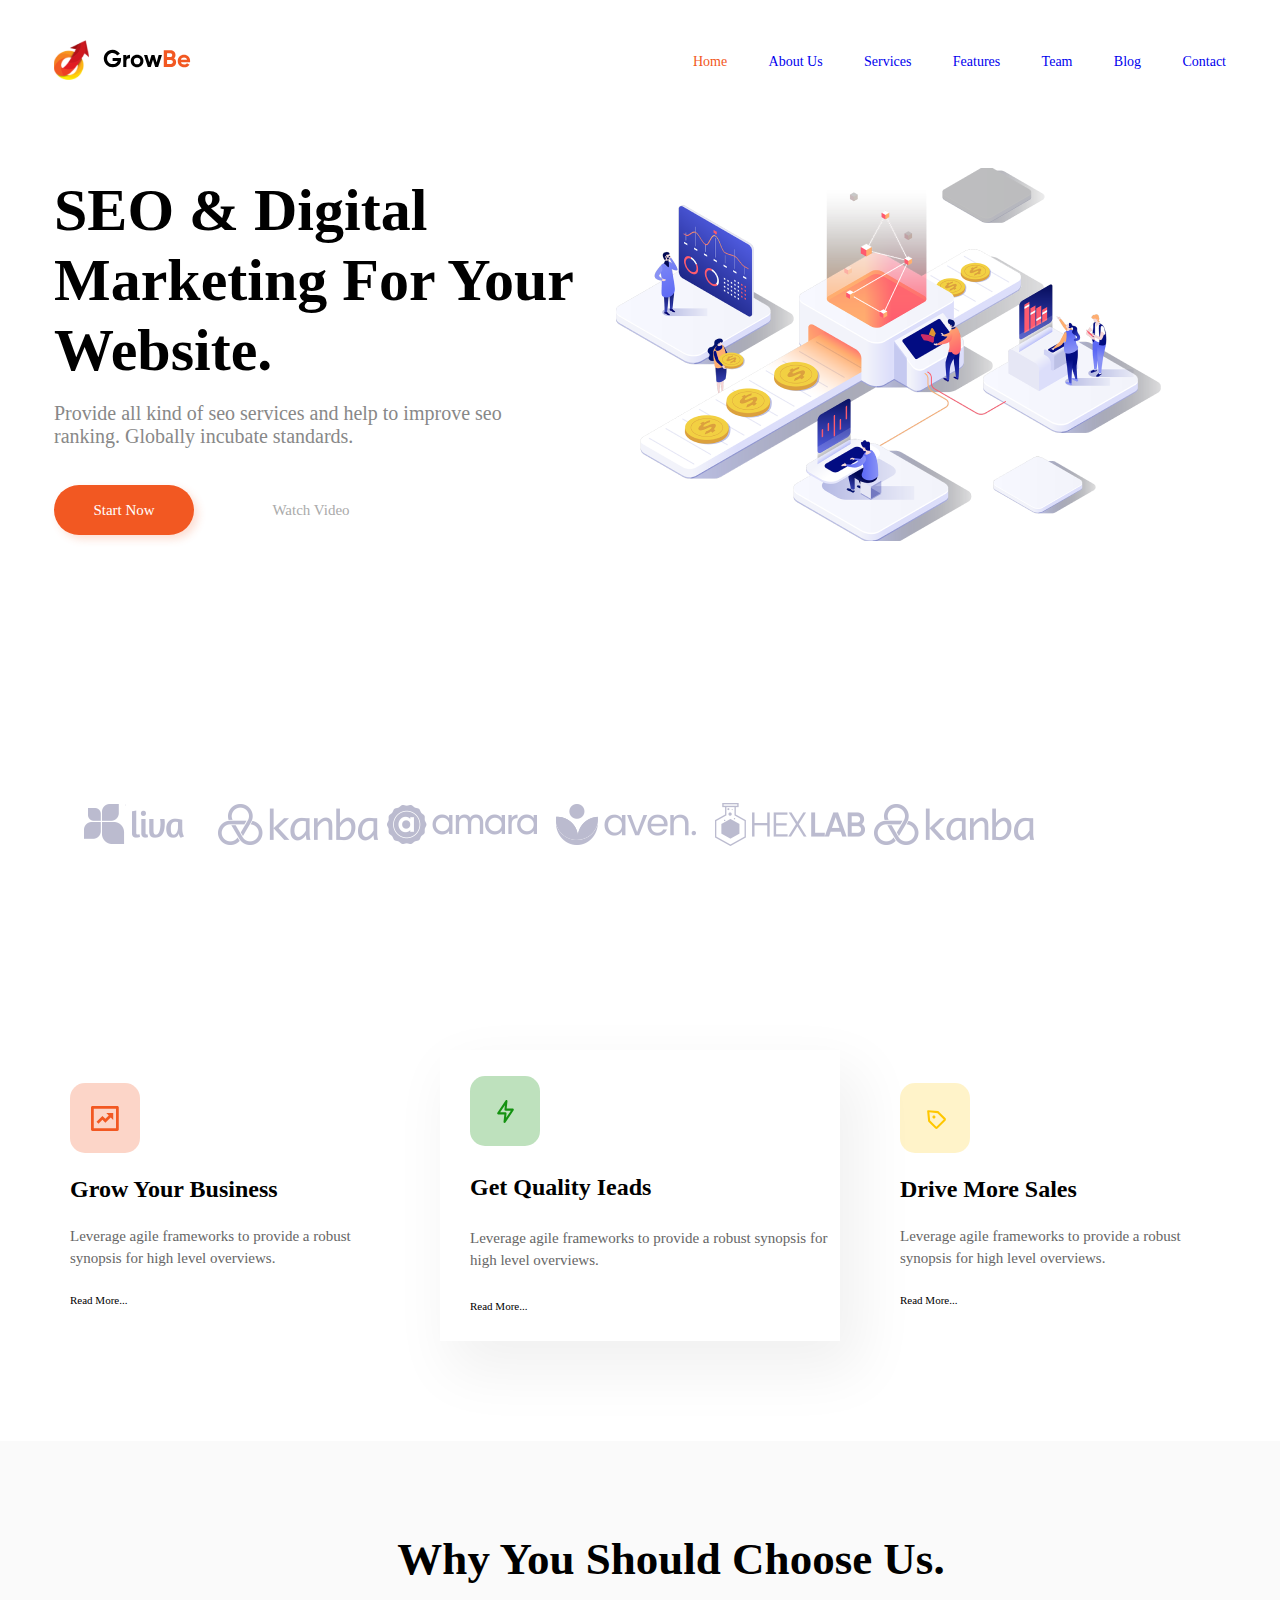
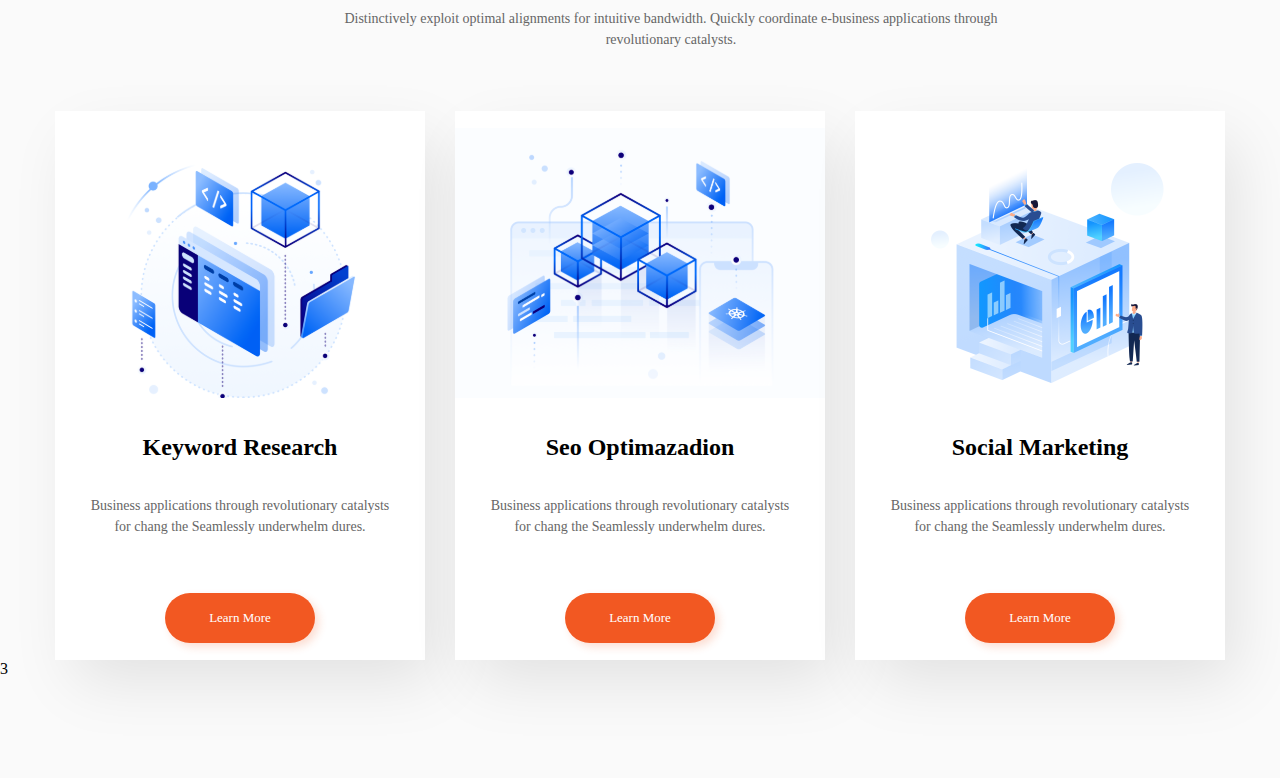
<file: figmaproj1/index.html>
<!DOCTYPE html>
<html lang="en">

<head>
    <meta charset="UTF-8">
    <meta http-equiv="X-UA-Compatible" content="IE=edge">
    <meta name="viewport" content="width=device-width, initial-scale=1.0">
    <title>FigmaProj</title>
    <link href="https://fonts.cdnfonts.com/css/gilroy-bold?styles=20876,20879" rel="stylesheet">
    <link rel="stylesheet" href="style.css">
</head>

<body>
    <div class="top">
        <div class="header center">
            <div class="logo">
                <a href="index.html"><img src="img/logo.svg" alt="logo__header"></a>
            </div>

            <div class="menu">
                <a class="header__link" href="index.html" style="color: #F25822;">Home</a>
                <a class="header__link" href="#">About Us</a>
                <a class="header__link" href="#">Services</a>
                <a class="header__link" href="#">Features</a>
                <a class="header__link" href="#">Team</a>
                <a class="header__link" href="#">Blog</a>
                <a class="header__link" href="#">Contact</a>
            </div>
        </div>
    </div>
    <div class="top__content center">
        <div class="top__info">
            <h1 class="title">SEO & Digital
                Marketing For Your
                Website.</h1>
            <p class="subtitle">Provide all kind of seo services and help to improve
                seo ranking. Globally incubate standards.</p>
            <div class="top__buttons">
                <button class="button1">Start Now</button>
                <button class="button2">Watch Video</button>
            </div>
        </div>
        <img class="top__img" src="img/pngfind 1.png" alt="top__img">
    </div>
    </div>
    <div class="top__logos center">
        <img src="img/1.png" alt="logo1">
        <img src="img/2.png" alt="logo2">
        <img src="img/3.png" alt="logo3">
        <img src="img/4.png" alt="logo4">
        <img src="img/5.png" alt="logo5">
        <img src="img/2.png" alt="logo2">
    </div>
    <div class="features">
        <div class="item">
            <img src="img/icon1.svg" alt="icon" class="item__img">
            <h3 class="heading">Grow Your Business</h3>
            <p class="item__text">Leverage agile frameworks to provide a robust synopsis for high level overviews.</p>
            <button class="buttons">Read More...</button>
        </div>
        <div class="item__big">
            <img src="img/icon2.svg" alt="icon" class="item__img">
            <h3 class="heading">Get Quality Ieads</h3>
            <p class="item__text">Leverage agile frameworks to provide a robust synopsis for high level overviews.</p>
            <button class="buttons">Read More...</button>
        </div>
        <div class="item">
            <img src="img/icon3.svg" alt="icon" class="item__img">
            <h3 class="heading">Drive More Sales</h3>
            <p class="item__text">Leverage agile frameworks to provide a robust synopsis for high level overviews.</p>
            <button class="buttons">Read More...</button>
        </div>
    </div>
    <div class="services">
        <div class="services__top">
            <h1 class="services__heading">Why You Should Choose Us.</h1>
            <p class="services__text">Distinctively exploit optimal alignments for intuitive bandwidth. Quickly
                coordinate e-business
                applications through revolutionary catalysts.</p>
        </div>
        <div class="services__content">
            <div class="services__item">
                <img src="img/illustration1.svg" alt="illustration">
                <h3 class="heading">Keyword Research</h3>
                <p class="services__item__text">Business applications through revolutionary catalysts for chang the
                    Seamlessly
                    underwhelm dures.</p>
                <button class="services__buttons">Learn More</button>
            </div>
            <div class="services__item">
                <img src="img/illustration2.svg" alt="illustration">
                <h3 class="heading">Seo Optimazadion</h3>
                <p class="services__item__text">Business applications through revolutionary catalysts for chang the
                    Seamlessly
                    underwhelm dures.</p>
                <button class="services__buttons">Learn More</button>
            </div>
            <div class="services__item">
                <img src="img/illustration3.svg" alt="illustration">
                <h3 class="heading">Social Marketing</h3>
                <p class="services__item__text">Business applications through revolutionary catalysts for chang the
                    Seamlessly
                    underwhelm dures.</p>
                <button class="services__buttons">Learn More</button>
            </div>
        </div>3

    </div>
</body>

</html>
</file>
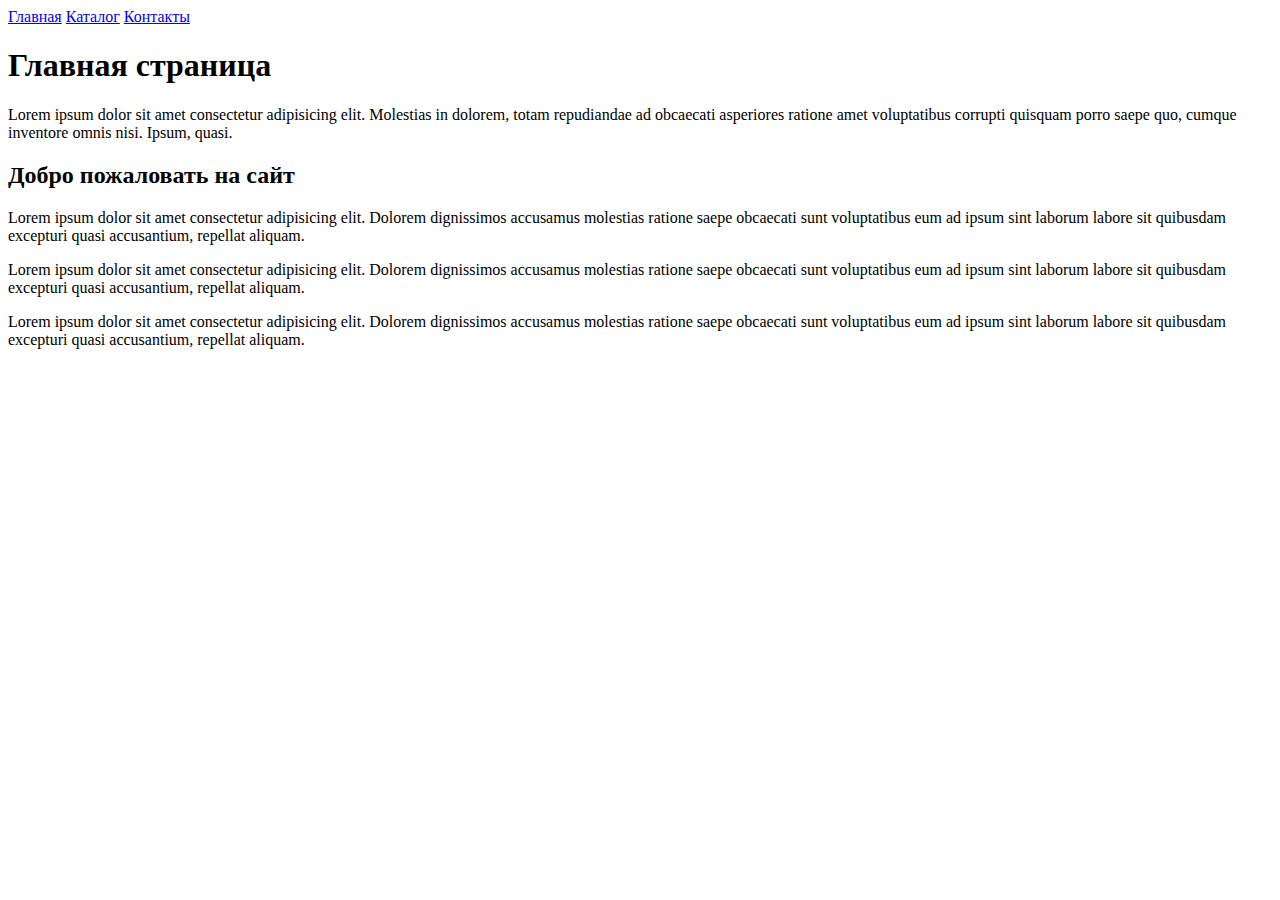
<file: hw1/index.html>
<!DOCTYPE html>
<html lang="ru">

<head>
    <meta charset="UTF-8">
    <meta http-equiv="X-UA-Compatible" content="IE=edge">
    <meta name="viewport" content="width=device-width, initial-scale=1.0">
    <title>Document</title>
</head>

<body>
    <a href="index.html">Главная</a>
    <a href="catalog\catalog.html">Каталог</a>
    <a href="contacts.html">Контакты</a>
    <h1>Главная страница</h1>
    <p>Lorem ipsum dolor sit amet consectetur adipisicing elit. Molestias in dolorem, totam repudiandae ad obcaecati
        asperiores ratione amet voluptatibus corrupti quisquam porro saepe quo, cumque inventore omnis nisi. Ipsum,
        quasi.</p>
    <h2>Добро пожаловать на сайт</h2>
    <p>Lorem ipsum dolor sit amet consectetur adipisicing elit. Dolorem dignissimos accusamus molestias ratione saepe
        obcaecati sunt voluptatibus eum ad ipsum sint laborum labore sit quibusdam excepturi quasi accusantium, repellat
        aliquam.</p>
    <p>Lorem ipsum dolor sit amet consectetur adipisicing elit. Dolorem dignissimos accusamus molestias ratione saepe
        obcaecati sunt voluptatibus eum ad ipsum sint laborum labore sit quibusdam excepturi quasi accusantium, repellat
        aliquam.</p>
    <p>Lorem ipsum dolor sit amet consectetur adipisicing elit. Dolorem dignissimos accusamus molestias ratione saepe
        obcaecati sunt voluptatibus eum ad ipsum sint laborum labore sit quibusdam excepturi quasi accusantium, repellat
        aliquam.</p>
</body>

</html>
</file>
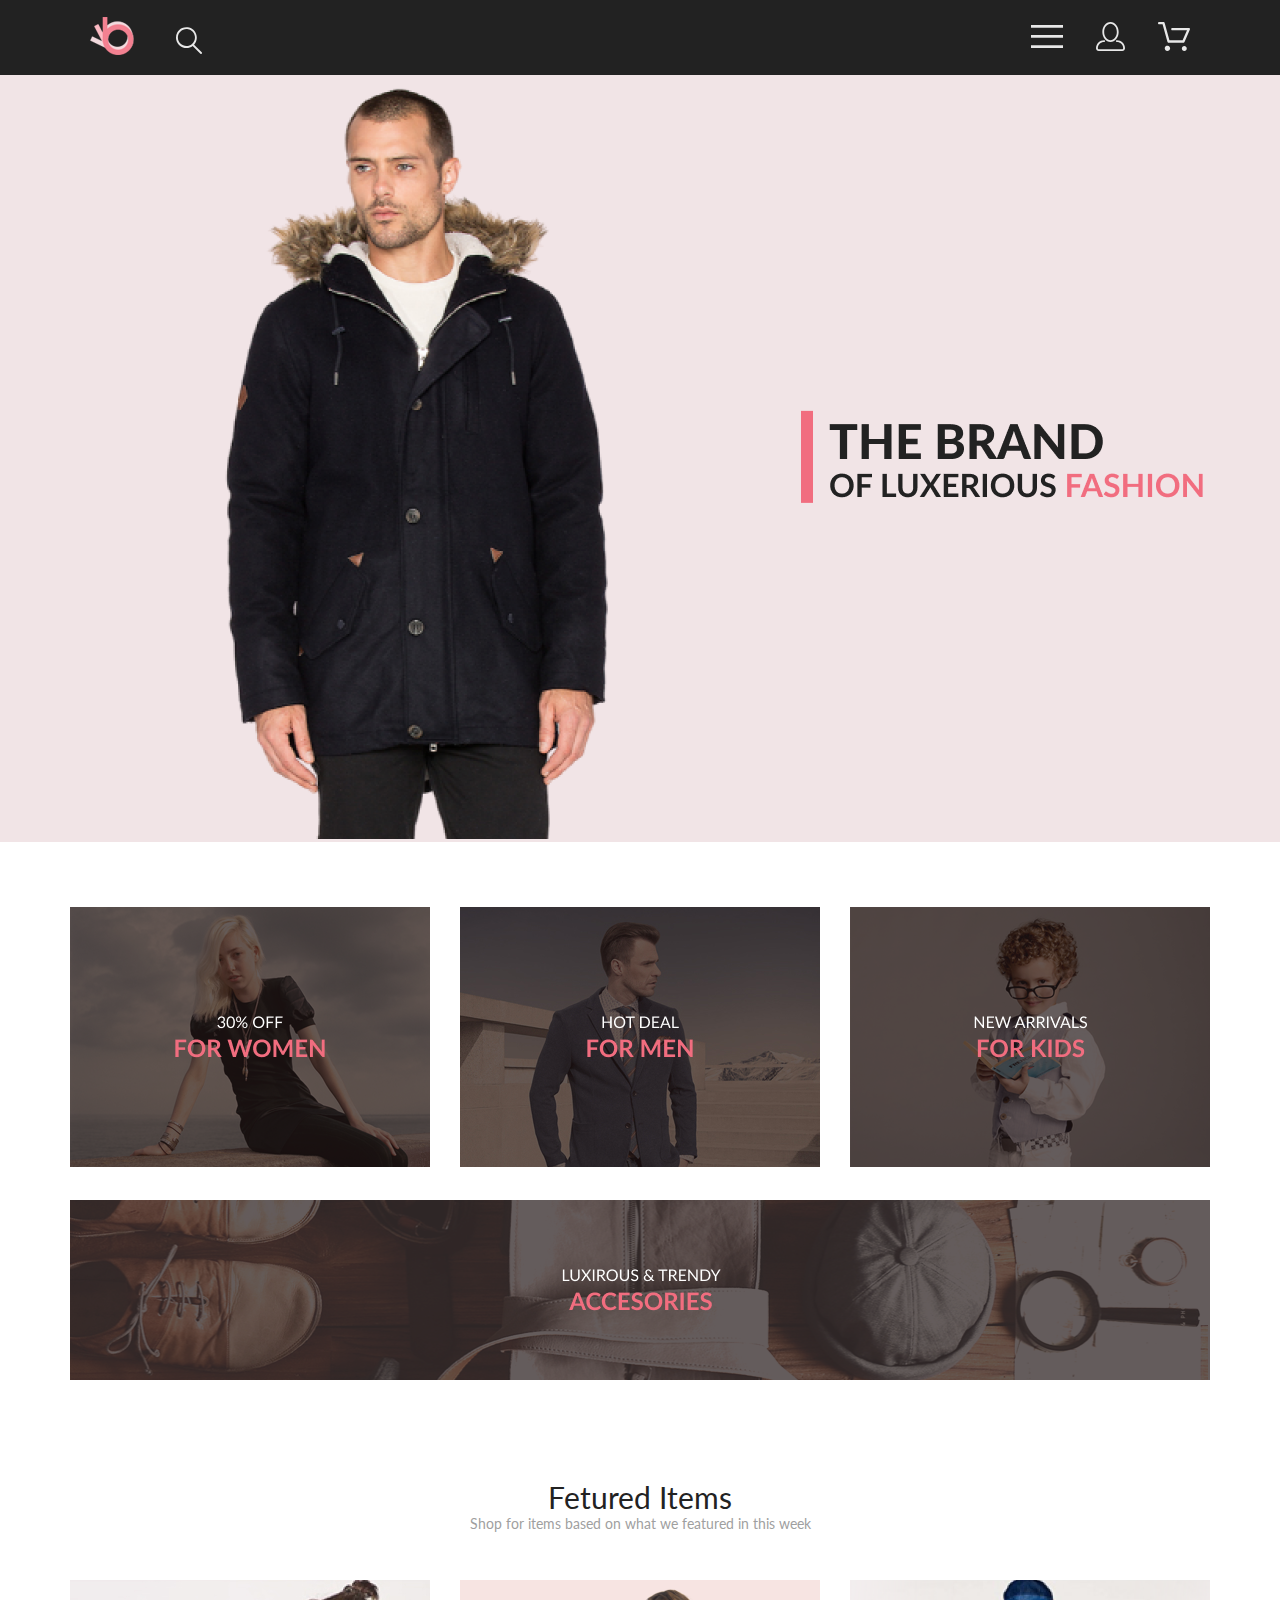
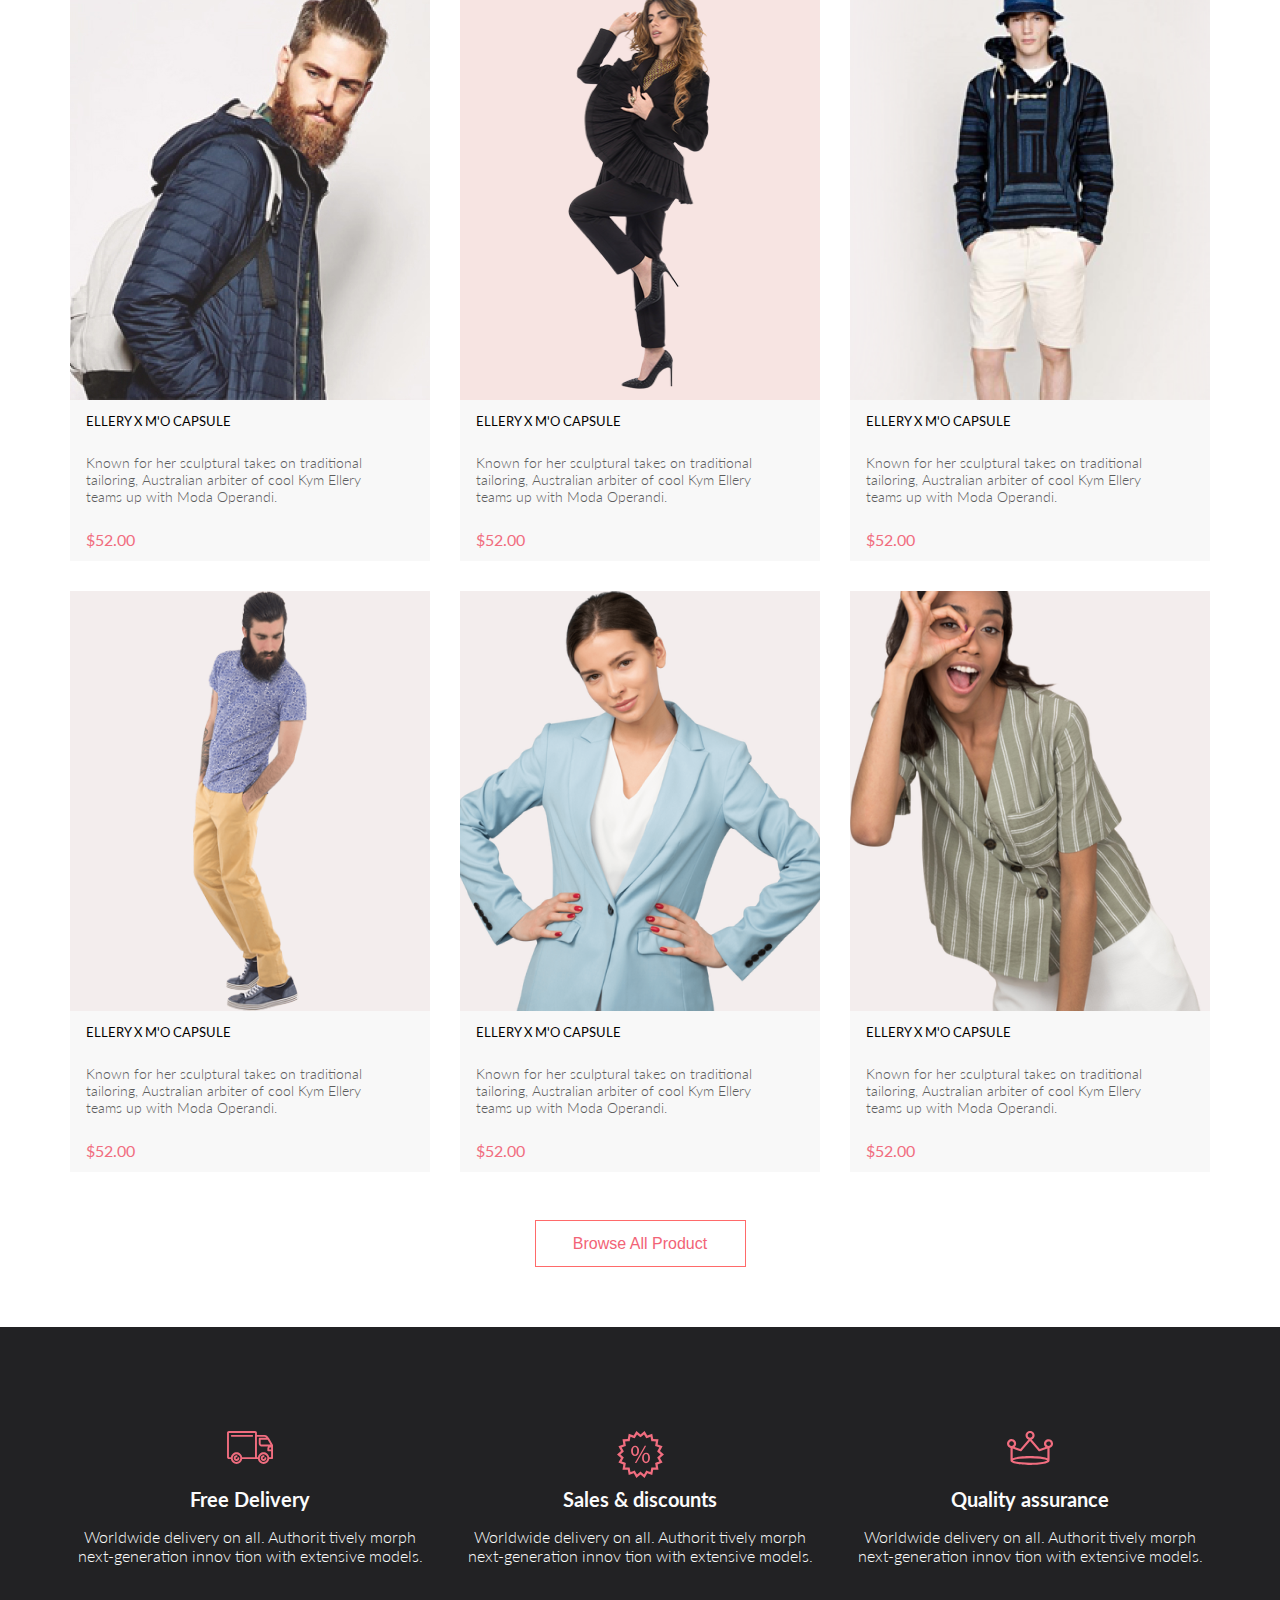
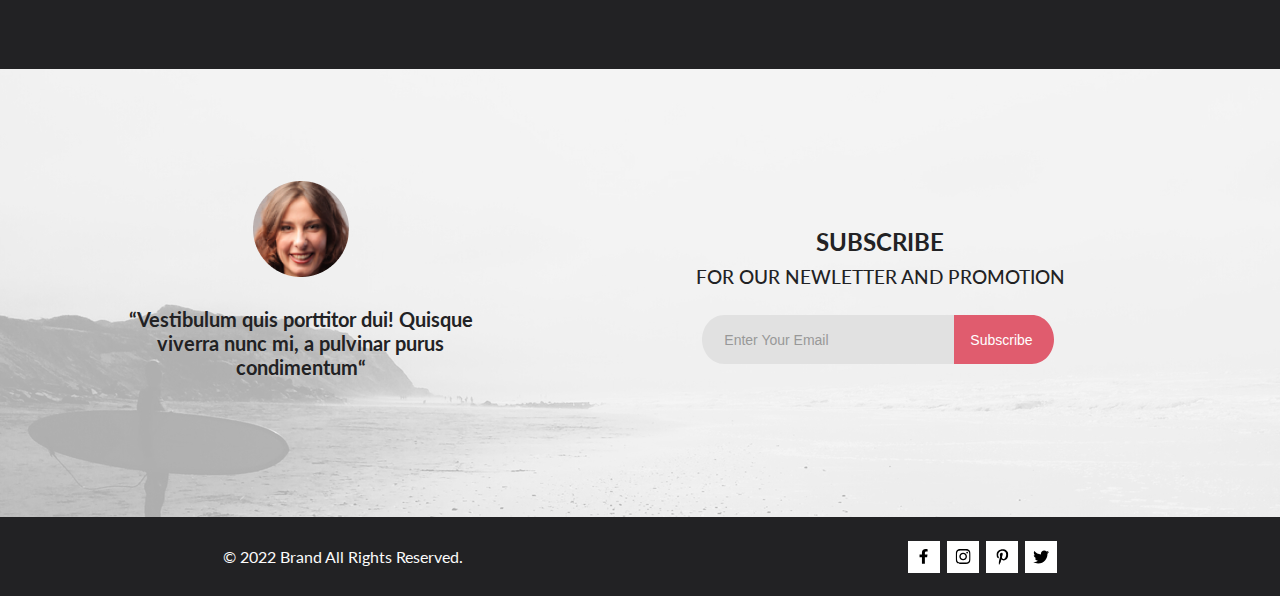
<file: landing/index.html>
<!DOCTYPE html>
<html lang="en">

<head>
    <meta charset="UTF-8">
    <meta name="viewport" content="width=device-width, initial-scale=1.0">
    <title>Document</title>
    <link rel="stylesheet" href="style.css">
    <link rel="preconnect" href="https://fonts.googleapis.com">
    <link rel="preconnect" href="https://fonts.gstatic.com" crossorigin>
    <link href="https://fonts.googleapis.com/css2?family=Lato:wght@300;400;700;900&family=Roboto:wght@100&display=swap"
        rel="stylesheet">
</head>

<body>
    <div class="header center">
        <div class="logo">
            <div><img src="img/logo.png" alt="logo"></div>
            <button><img src="img/Forma 1.svg" alt="forma1"></button>
        </div>
        <div class="header__buttons">
            <button class="forma2"><img src="img/Forma 2.svg" alt=""></button>
            <button class="forma3"><img src="img/Forma 3.svg" alt=""></button>
            <button class="forma4"><img src="img/Forma 4.svg" alt=""></button>
        </div>
    </div>
    <div class="top center">
        <div class="top__image">
            <img src="img/top_image.png" alt="top_image">
        </div>
        <div class="top__image2">
            <img src="img/top_image 2.png" alt="top_image 2">
        </div>
    </div>
    </div>
    <div class="offer center">
        <div class="offer__item">
            <img src="img/offer 1.png" alt="offer 1">
        </div>
        <div class="offer__item">
            <img src="img/offer 2.jpg" alt="offer 2">
        </div>
        <div class="offer__item">
            <img src="img/offer 3.png" alt="offer 3">
        </div>
        <div class="offer__item__big">
            <img src="img/offer 4.png" alt="offer 4">
        </div>
    </div>
    <div class="products center">
        <h3 class="products__heading">Fetured Items</h3>
        <p class="products__heading__text">Shop for items based on what we featured in this week</p>
        <div class="products__items">
            <div class="products__item">
                <div class="products__img"><img src="img/products 1.jpg" alt=""></div>
                <div class="products__item__description">
                    <h4 class="products__item__title">ELLERY X M'O CAPSULE</h4>
                    <p class="products__item__text">Known for her sculptural takes on traditional tailoring, Australian
                        arbiter of cool Kym Ellery teams up with Moda Operandi.</p>
                    <p class="products__item__price">$52.00</p>
                </div>
            </div>
            <div class="products__item">
                <div class="products__img"><img src="img/products  2.png" alt=""></div>
                <div class="products__item__description">
                    <h4 class="products__item__title">ELLERY X M'O CAPSULE</h4>
                    <p class="products__item__text">Known for her sculptural takes on traditional tailoring, Australian
                        arbiter of cool Kym Ellery teams up with Moda Operandi.</p>
                    <p class="products__item__price">$52.00</p>
                </div>
            </div>
            <div class="products__item">
                <div class="products__img"><img src="img/products 3.png" alt=""></div>
                <div class="products__item__description">
                    <h4 class="products__item__title">ELLERY X M'O CAPSULE</h4>
                    <p class="products__item__text">Known for her sculptural takes on traditional tailoring, Australian
                        arbiter of cool Kym Ellery teams up with Moda Operandi.</p>
                    <p class="products__item__price">$52.00</p>
                </div>
            </div>
            <div class="products__item">
                <div class="products__img"><img src="img/products 4.png" alt=""></div>
                <div class="products__item__description">
                    <h4 class="products__item__title">ELLERY X M'O CAPSULE</h4>
                    <p class="products__item__text">Known for her sculptural takes on traditional tailoring, Australian
                        arbiter of cool Kym Ellery teams up with Moda Operandi.</p>
                    <p class="products__item__price">$52.00</p>
                </div>
            </div>
            <div class="products__item">
                <div class="products__img"><img src="img/products 5.png" alt=""></div>
                <div class="products__item__description">
                    <h4 class="products__item__title">ELLERY X M'O CAPSULE</h4>
                    <p class="products__item__text">Known for her sculptural takes on traditional tailoring, Australian
                        arbiter of cool Kym Ellery teams up with Moda Operandi.</p>
                    <p class="products__item__price">$52.00</p>
                </div>
            </div>
            <div class="products__item">
                <div class="products__img"><img src="img/products 6.png" alt=""></div>
                <div class="products__item__description">
                    <h4 class="products__item__title">ELLERY X M'O CAPSULE</h4>
                    <p class="products__item__text">Known for her sculptural takes on traditional tailoring, Australian
                        arbiter of cool Kym Ellery teams up with Moda Operandi.</p>
                    <p class="products__item__price">$52.00</p>
                </div>
            </div>
        </div>
        <button class="footer__button">Browse All Product</button>
    </div>
    <div class="feature center">
        <div class="feature__item">
            <div class="feature__item_img"><img src="img/FF_1.svg" alt=""></div>
            <h3 class="feature__item_heading">Free Delivery</h3>
            <p class="feature__item_text">Worldwide delivery on all. Authorit tively morph next-generation innov tion
                with extensive models.</p>
        </div>
        <div class="feature__item">
            <div class="feature__item_img"><img src="img/FF_2.svg" alt=""></div>
            <h3 class="feature__item_heading">Sales & discounts</h3>
            <p class="feature__item_text">Worldwide delivery on all. Authorit tively morph next-generation innov tion
                with extensive models.</p>
        </div>
        <div class="feature__item">
            <div class="feature__item_img"><img src="img/FF_3.svg" alt=""></div>
            <h3 class="feature__item_heading">Quality assurance</h3>
            <p class="feature__item_text">Worldwide delivery on all. Authorit tively morph next-generation innov tion
                with extensive models.</p>
        </div>
    </div>
    <div class="subscribe center">
        <div class="subscribe__info">
            <div class="intersect">
                <img src="img/Intersect.png" alt="">
            </div>
            <h3 class="subscribe__info__text">“Vestibulum quis porttitor dui! Quisque viverra nunc mi, a pulvinar purus
                condimentum“</h3>
        </div>
        <div class="subcribe__frame">
            <div class="subcribe__frame__text">
                <h2 class="frame__heading">SUBSCRIBE</h2>
                <h3 class="frame__text">FOR OUR NEWLETTER AND PROMOTION
                </h3>
            </div>
            <div class="subcribe__frame__input">
                <div class="input__rectangle">
                    <img class="rectangle5" src="img/Rounded Rectangle 5.svg" alt="">
                    <input class="input__email" placeholder="Enter Your Email" type="email">
                </div>
                <div class="submit__rectangle">
                    <img class="rectangle6" src="img/Rounded Rectangle 6.svg" alt="">
                    <button class="submit" type="submit">Subscribe</button>
                </div>
            </div>
        </div>
    </div>
    <div class="copyright center">
        <h3 class="copyright__text">© 2022 Brand All Rights Reserved.</h3>
        <div class="social">
            <a href="#" class="icons"><svg width="11" height="16" viewBox="0 0 11 16" fill="none"
                    xmlns="http://www.w3.org/2000/svg">
                    <path
                        d="M9.08836 8.28L9.50686 5.61602H6.89022V3.88729C6.89022 3.15848 7.25574 2.44806 8.42765 2.44806H9.61722V0.179975C9.61722 0.179975 8.53772 0 7.50561 0C5.35073 0 3.9422 1.27593 3.9422 3.5857V5.61602H1.54688V8.28H3.9422V14.72H6.89022V8.28H9.08836Z"
                        fill="black" />
                </svg>
            </a>
            <a href="#" class="icons"><svg width="16" height="17" viewBox="0 0 16 17" fill="none"
                    xmlns="http://www.w3.org/2000/svg">
                    <g clip-path="url(#clip0_190_1610)">
                        <path
                            d="M8.13677 4.68162C6.02163 4.68162 4.31555 6.38494 4.31555 8.49666C4.31555 10.6084 6.02163 12.3117 8.13677 12.3117C10.2519 12.3117 11.958 10.6084 11.958 8.49666C11.958 6.38494 10.2519 4.68162 8.13677 4.68162ZM8.13677 10.9769C6.76991 10.9769 5.65248 9.86463 5.65248 8.49666C5.65248 7.12869 6.76658 6.01639 8.13677 6.01639C9.50695 6.01639 10.6211 7.12869 10.6211 8.49666C10.6211 9.86463 9.50363 10.9769 8.13677 10.9769V10.9769ZM13.0056 4.52557C13.0056 5.02029 12.6065 5.41541 12.1143 5.41541C11.6188 5.41541 11.223 5.01697 11.223 4.52557C11.223 4.03416 11.6221 3.63572 12.1143 3.63572C12.6065 3.63572 13.0056 4.03416 13.0056 4.52557ZM15.5364 5.42869C15.4799 4.2367 15.2072 3.18084 14.3325 2.31092C13.4612 1.441 12.4036 1.16873 11.2097 1.10897C9.9792 1.03924 6.29101 1.03924 5.0605 1.10897C3.8699 1.16541 2.81233 1.43768 1.93768 2.3076C1.06302 3.17752 0.793639 4.23338 0.733776 5.42537C0.663937 6.65389 0.663937 10.3361 0.733776 11.5646C0.790313 12.7566 1.06302 13.8125 1.93768 14.6824C2.81233 15.5523 3.86658 15.8246 5.0605 15.8844C6.29101 15.9541 9.9792 15.9541 11.2097 15.8844C12.4036 15.8279 13.4612 15.5556 14.3325 14.6824C15.2039 13.8125 15.4766 12.7566 15.5364 11.5646C15.6063 10.3361 15.6063 6.65721 15.5364 5.42869V5.42869ZM13.9468 12.8828C13.6874 13.5336 13.1852 14.0349 12.53 14.2972C11.5489 14.6857 9.22094 14.5961 8.13677 14.5961C7.05259 14.5961 4.72128 14.6824 3.74353 14.2972C3.09169 14.0383 2.58951 13.5369 2.32678 12.8828C1.93768 11.9033 2.02747 9.57908 2.02747 8.49666C2.02747 7.41424 1.941 5.0867 2.32678 4.11053C2.58619 3.45975 3.08837 2.95838 3.74353 2.69608C4.72461 2.3076 7.05259 2.39725 8.13677 2.39725C9.22094 2.39725 11.5523 2.31092 12.53 2.69608C13.1818 2.95506 13.684 3.45643 13.9468 4.11053C14.3359 5.09002 14.2461 7.41424 14.2461 8.49666C14.2461 9.57908 14.3359 11.9066 13.9468 12.8828Z"
                            fill="black" />
                    </g>
                    <defs>
                        <clipPath id="clip0_190_1610">
                            <rect width="14.8991" height="17" fill="white" transform="translate(0.68396)" />
                        </clipPath>
                    </defs>
                </svg>
            </a>
            <a href="#" class="icons"><svg width="13" height="16" viewBox="0 0 13 16" fill="none"
                    xmlns="http://www.w3.org/2000/svg">
                    <g clip-path="url(#clip0_190_1618)">
                        <path
                            d="M6.7402 0.203125C3.55552 0.203125 0.408081 2.34063 0.408081 5.8C0.408081 8 1.63726 9.25 2.38221 9.25C2.68951 9.25 2.86643 8.3875 2.86643 8.14375C2.86643 7.85313 2.13079 7.23438 2.13079 6.025C2.13079 3.5125 4.03043 1.73125 6.48878 1.73125C8.60259 1.73125 10.167 2.94062 10.167 5.1625C10.167 6.82187 9.50585 9.93437 7.3641 9.93437C6.59121 9.93437 5.93006 9.37188 5.93006 8.56563C5.93006 7.38438 6.74951 6.24062 6.74951 5.02187C6.74951 2.95312 3.83487 3.32812 3.83487 5.82812C3.83487 6.35312 3.90006 6.93437 4.13286 7.4125C3.70451 9.26875 2.82919 12.0344 2.82919 13.9469C2.82919 14.5375 2.91299 15.1188 2.96886 15.7094C3.0744 15.8281 3.02163 15.8156 3.18304 15.7563C4.74744 13.6 4.69157 13.1781 5.39928 10.3562C5.78107 11.0875 6.76814 11.4812 7.55034 11.4812C10.8468 11.4812 12.3274 8.24688 12.3274 5.33125C12.3274 2.22813 9.66415 0.203125 6.7402 0.203125Z"
                            fill="black" />
                    </g>
                    <defs>
                        <clipPath id="clip0_190_1618">
                            <rect width="11.9193" height="16" fill="white" transform="translate(0.408081)" />
                        </clipPath>
                    </defs>
                </svg>
            </a>
            <a href="#" class="icons"><svg width="17" height="16" viewBox="0 0 17 16" fill="none"
                    xmlns="http://www.w3.org/2000/svg">
                    <g id="twitter-brands 1" clip-path="url(#clip0_190_1614)">
                        <path id="Vector"
                            d="M14.4181 4.74107C14.4281 4.88319 14.4281 5.02535 14.4281 5.16747C14.4281 9.50247 11.1509 14.4974 5.16096 14.4974C3.31558 14.4974 1.60132 13.9593 0.159302 13.0253C0.421495 13.0558 0.673569 13.0659 0.94585 13.0659C2.46851 13.0659 3.8702 12.5482 4.98953 11.6649C3.5576 11.6345 2.3576 10.6903 1.94415 9.39081C2.14585 9.42125 2.34751 9.44156 2.5593 9.44156C2.85172 9.44156 3.14418 9.40094 3.41643 9.32991C1.92401 9.02531 0.80465 7.70553 0.80465 6.11163V6.07103C1.23824 6.31469 1.74249 6.46697 2.2769 6.48725C1.39959 5.89841 0.824826 4.89335 0.824826 3.75628C0.824826 3.14716 0.98614 2.58878 1.26851 2.10147C2.87187 4.09131 5.28195 5.39078 7.98443 5.53294C7.93403 5.28928 7.90376 5.0355 7.90376 4.78169C7.90376 2.97457 9.35586 1.5025 11.1609 1.5025C12.0987 1.5025 12.9457 1.89844 13.5407 2.53803C14.2768 2.39591 14.9827 2.12178 15.6079 1.74616C15.3659 2.5076 14.8516 3.14719 14.176 3.55325C14.8315 3.48222 15.4668 3.29944 16.0516 3.04566C15.608 3.69538 15.0533 4.27403 14.4181 4.74107V4.74107Z"
                            fill="black" />
                    </g>
                    <defs>
                        <clipPath id="clip0_190_1614">
                            <rect width="15.8924" height="16" fill="white" transform="translate(0.159302)" />
                        </clipPath>
                    </defs>
                </svg>
            </a>
        </div>
    </div>
</body>

</html>
</file>
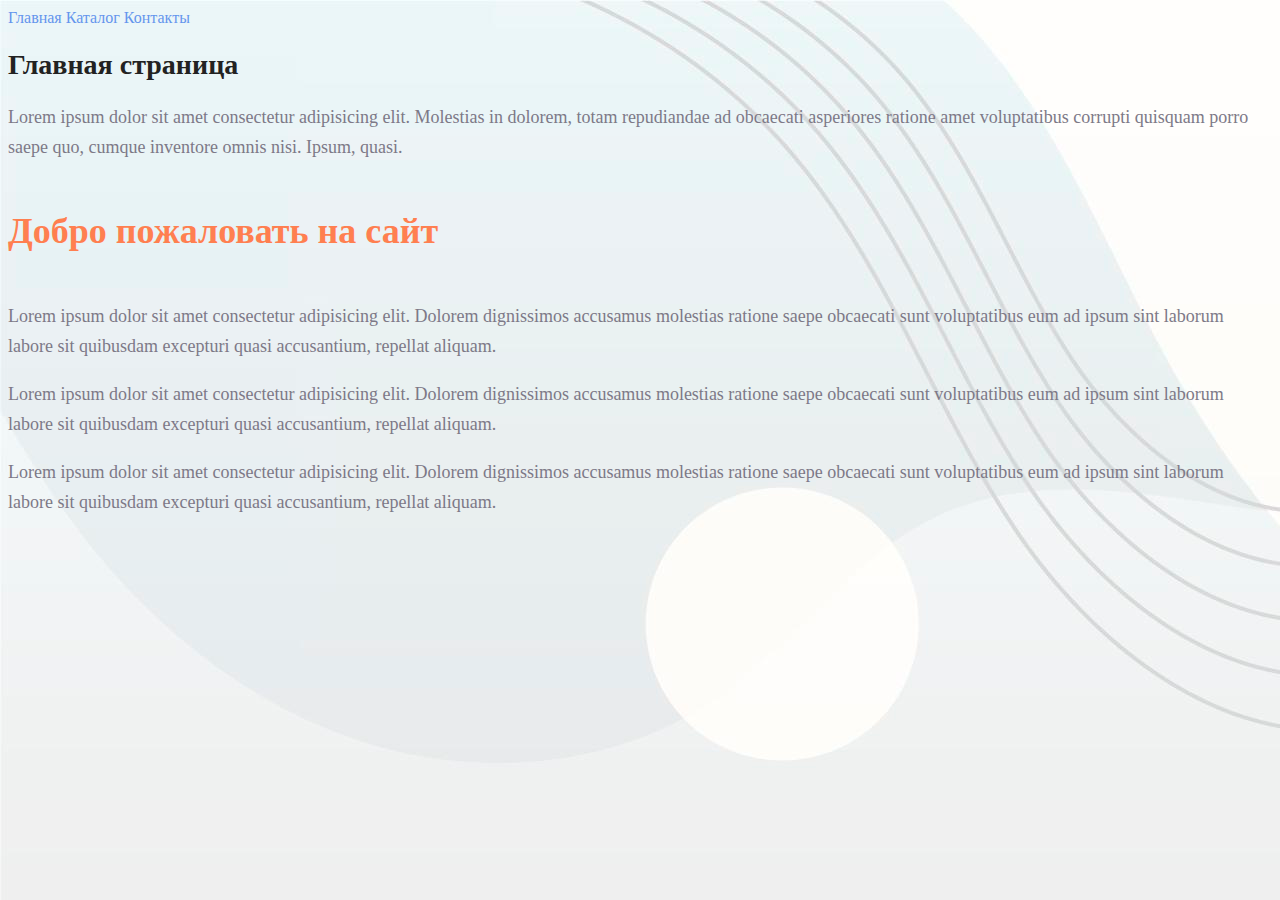
<file: web/index.html>
<!DOCTYPE html>
<html lang="ru">

<head>
    <meta charset="UTF-8">
    <meta http-equiv="X-UA-Compatible" content="IE=edge">
    <meta name="viewport" content="width=device-width, initial-scale=1.0">
    <title>Document</title>
    <link rel="stylesheet" href="style.css">
</head>

<body style="background-image: url(img/background.jpg);">
    <a class="nav_link" href="index.html">Главная</a>
    <a class="nav_link" href="catalog\catalog.html">Каталог</a>
    <a class="nav_link" href="contacts.html">Контакты</a>
    <h1 class="title">Главная страница</h1>
    <p class="text">Lorem ipsum dolor sit amet consectetur adipisicing elit. Molestias in dolorem, totam repudiandae ad
        obcaecati
        asperiores ratione amet voluptatibus corrupti quisquam porro saepe quo, cumque inventore omnis nisi. Ipsum,
        quasi.</p>
    <h2 class="subtitle">Добро пожаловать на сайт</h2>
    <p class="text">Lorem ipsum dolor sit amet consectetur adipisicing elit. Dolorem dignissimos accusamus molestias
        ratione saepe
        obcaecati sunt voluptatibus eum ad ipsum sint laborum labore sit quibusdam excepturi quasi accusantium, repellat
        aliquam.</p>
    <p class="text">Lorem ipsum dolor sit amet consectetur adipisicing elit. Dolorem dignissimos accusamus molestias
        ratione saepe
        obcaecati sunt voluptatibus eum ad ipsum sint laborum labore sit quibusdam excepturi quasi accusantium, repellat
        aliquam.</p>
    <p class="text">Lorem ipsum dolor sit amet consectetur adipisicing elit. Dolorem dignissimos accusamus molestias
        ratione saepe
        obcaecati sunt voluptatibus eum ad ipsum sint laborum labore sit quibusdam excepturi quasi accusantium, repellat
        aliquam.</p>
</body>

</html>
</file>
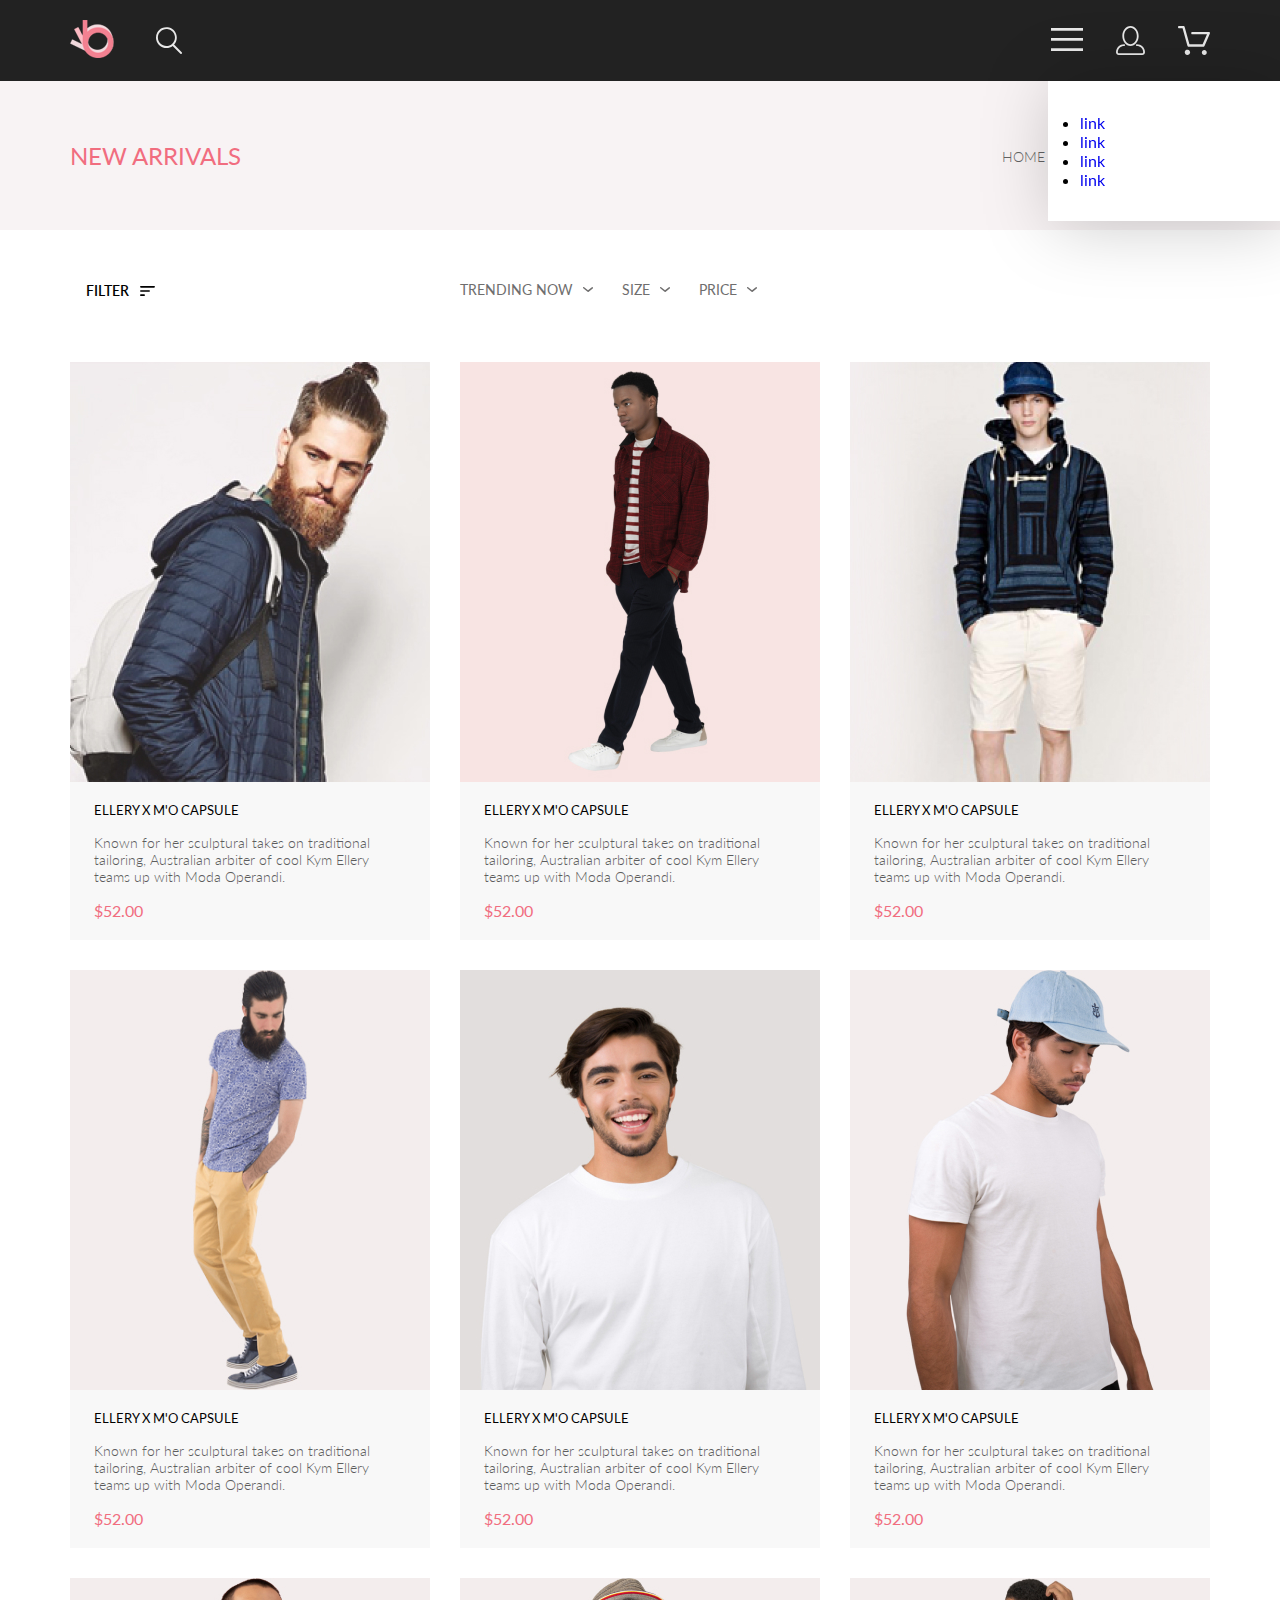
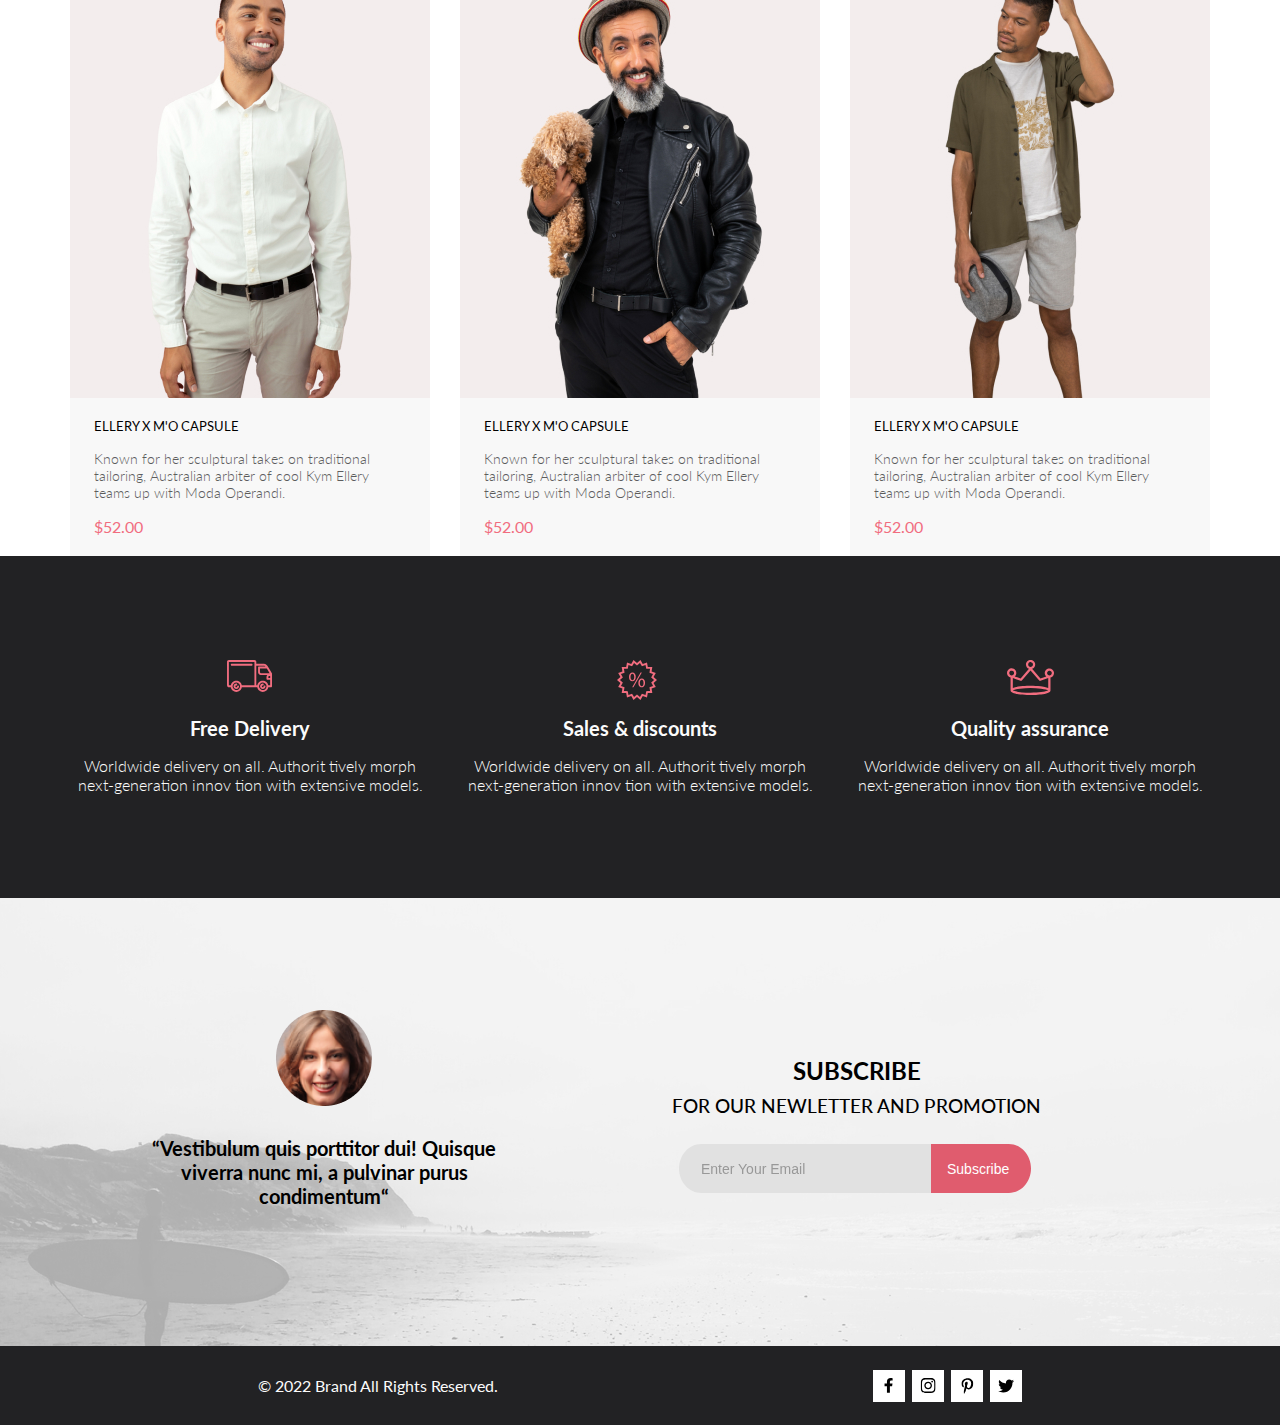
<file: landing/catalog/catalog.html>
<!DOCTYPE html>
<html lang="en">

<head>
    <meta charset="UTF-8">
    <meta name="viewport" content="width=device-width, initial-scale=1.0">
    <title>Catalog</title>
    <link rel="stylesheet" href="style.css">
    <link rel="preconnect" href="https://fonts.googleapis.com">
    <link rel="preconnect" href="https://fonts.gstatic.com" crossorigin>
    <link href="https://fonts.googleapis.com/css2?family=Lato:wght@300;400;700;900&family=Roboto:wght@100&display=swap"
        rel="stylesheet">
</head>

<body>
    <div class="box-content">
        <header class="header center">
            <div class="header__left">
                <a href="catalog.html"><img src="img/logo.svg" alt=""></a>
                <svg width="27" height="28" viewBox="0 0 27 28" fill="none" xmlns="http://www.w3.org/2000/svg">
                    <path
                        d="M19.0589 17.6249C20.6705 15.8648 21.6275 13.6038 21.769 11.2215C21.9106 8.8392 21.2281 6.48075 19.8362 4.5422C18.4443 2.60365 16.4278 1.20306 14.1252 0.575643C11.8227 -0.0517774 9.37437 0.132183 7.19143 1.09663C5.0085 2.06108 3.22389 3.74727 2.1373 5.87205C1.05071 7.99682 0.728322 10.4308 1.22426 12.7652C1.72021 15.0996 3.00428 17.1922 4.86085 18.6917C6.71741 20.1912 9.0334 21.0063 11.4199 20.9999C13.6723 21.003 15.8638 20.269 17.6599 18.9099L25.4079 26.7169C25.4934 26.806 25.5958 26.8771 25.7091 26.926C25.8225 26.975 25.9444 27.0008 26.0679 27.0019C26.1916 27.0023 26.314 26.9772 26.4276 26.9282C26.5411 26.8792 26.6434 26.8072 26.7279 26.7169C26.9018 26.536 26.999 26.2949 26.999 26.0439C26.999 25.793 26.9018 25.5518 26.7279 25.3709L19.0589 17.6249ZM2.88589 10.4999C2.89873 8.81465 3.41021 7.17089 4.35586 5.77587C5.30151 4.38086 6.63899 3.29703 8.1997 2.66102C9.76042 2.02501 11.4745 1.86529 13.1258 2.202C14.7772 2.53871 16.2919 3.35678 17.479 4.55307C18.6661 5.74935 19.4725 7.27031 19.7965 8.92421C20.1204 10.5781 19.9475 12.2909 19.2995 13.8467C18.6515 15.4024 17.5574 16.7315 16.1551 17.6664C14.7529 18.6013 13.1052 19.1001 11.4199 19.0999C9.14843 19.0891 6.97409 18.1774 5.3741 16.5651C3.77412 14.9527 2.87924 12.7714 2.88589 10.4999Z"
                        fill="#E8E8E8" />
                </svg>

            </div>
            <div class="header__right">
                <label for="burger">
                    <svg width="32" height="23" viewBox="0 0 32 23" fill="none" xmlns="http://www.w3.org/2000/svg">
                        <path d="M0 23V20.31H32V23H0ZM0 12.76V10.07H32V12.76H0ZM0 2.69V0H32V2.69H0Z" fill="#E8E8E8" />
                    </svg>
                </label>
                <input id="burger" type="checkbox">
                <nav class="nav">
                    <ul>
                        <li><a href="#">link</a></li>
                        <li><a href="#">link</a></li>
                        <li><a href="#">link</a></li>
                        <li><a href="#">link</a></li>
                    </ul>
                </nav>
                <svg width="29" height="29" viewBox="0 0 29 29" fill="none" xmlns="http://www.w3.org/2000/svg">
                    <path
                        d="M14.5 19.937C19 19.937 22.656 15.464 22.656 9.968C22.656 4.472 19 0 14.5 0C13.3631 0.0217413 12.2463 0.303398 11.2351 0.823397C10.2239 1.34339 9.34507 2.08794 8.66602 3C7.12663 4.99573 6.30819 7.45381 6.34399 9.974C6.34399 15.465 10 19.937 14.5 19.937ZM14.5 1.813C18 1.813 20.844 5.472 20.844 9.969C20.844 14.466 17.998 18.125 14.5 18.125C11.002 18.125 8.15603 14.465 8.15503 9.969C8.15403 5.473 11 1.813 14.5 1.813ZM20.844 18.125C20.6036 18.125 20.373 18.2205 20.203 18.3905C20.033 18.5605 19.9375 18.7911 19.9375 19.0315C19.9375 19.2719 20.033 19.5025 20.203 19.6725C20.373 19.8425 20.6036 19.938 20.844 19.938C22.526 19.9399 24.1386 20.6088 25.3279 21.7982C26.5172 22.9875 27.1861 24.6 27.188 26.282C27.1875 26.5221 27.0918 26.7523 26.922 26.9221C26.7522 27.0918 26.5221 27.1875 26.282 27.188H2.71997C2.47985 27.1875 2.24975 27.0918 2.07996 26.9221C1.91016 26.7523 1.81449 26.5221 1.81396 26.282C1.81608 24.6001 2.48517 22.9877 3.67444 21.7985C4.86371 20.6092 6.47608 19.9401 8.15796 19.938C8.39824 19.938 8.62868 19.8425 8.79858 19.6726C8.96849 19.5027 9.06396 19.2723 9.06396 19.032C9.06396 18.7917 8.96849 18.5613 8.79858 18.3914C8.62868 18.2215 8.39824 18.126 8.15796 18.126C5.99541 18.1279 3.92201 18.9875 2.39258 20.5164C0.863144 22.0453 0.00264777 24.1185 0 26.281C0.000794067 27.0019 0.287502 27.693 0.797241 28.2027C1.30698 28.7125 1.99811 28.9992 2.71899 29H26.282C27.0027 28.9989 27.6936 28.7121 28.2031 28.2024C28.7126 27.6927 28.9992 27.0017 29 26.281C28.9974 24.1187 28.1372 22.0457 26.6083 20.5168C25.0793 18.9878 23.0063 18.1276 20.844 18.125Z"
                        fill="#E8E8E8" />
                </svg>
                <svg width="32" height="29" viewBox="0 0 32 29" fill="none" xmlns="http://www.w3.org/2000/svg">
                    <path
                        d="M26.1998 29C25.5521 28.9738 24.9404 28.6948 24.4961 28.2227C24.0518 27.7506 23.8103 27.1232 23.8234 26.475C23.8365 25.8269 24.1032 25.2097 24.5662 24.7559C25.0292 24.3022 25.6516 24.048 26.2999 24.048C26.9482 24.048 27.5706 24.3022 28.0336 24.7559C28.4966 25.2097 28.7633 25.8269 28.7764 26.475C28.7895 27.1232 28.5479 27.7506 28.1036 28.2227C27.6593 28.6948 27.0477 28.9738 26.3999 29H26.1998ZM6.75183 26.32C6.75183 25.79 6.90901 25.2718 7.20349 24.8311C7.49797 24.3904 7.91654 24.0469 8.40625 23.844C8.89596 23.6412 9.43484 23.5881 9.95471 23.6915C10.4746 23.7949 10.9521 24.0502 11.3269 24.425C11.7017 24.7998 11.957 25.2773 12.0604 25.7972C12.1638 26.317 12.1107 26.8559 11.9078 27.3456C11.705 27.8353 11.3615 28.2539 10.9208 28.5483C10.4801 28.8428 9.96194 29 9.43188 29C9.07977 29.0003 8.73102 28.9311 8.40564 28.7966C8.08026 28.662 7.7846 28.4646 7.53552 28.2158C7.28645 27.9669 7.08891 27.6713 6.9541 27.3461C6.81929 27.0208 6.74988 26.6721 6.74988 26.32H6.75183ZM10.5519 20.686C10.2924 20.6868 10.0398 20.6024 9.83301 20.4457C9.62617 20.2891 9.47648 20.0689 9.40686 19.819L4.57385 2.36401H1.18091C0.867422 2.36401 0.566761 2.23947 0.345093 2.01781C0.123425 1.79614 -0.00109863 1.49549 -0.00109863 1.18201C-0.00109863 0.868519 0.123425 0.567873 0.345093 0.346205C0.566761 0.124537 0.867422 5.81268e-06 1.18091 5.81268e-06H5.46191C5.7214 -0.00080736 5.97394 0.0837201 6.18066 0.240568C6.38739 0.397416 6.53674 0.617884 6.60583 0.868006L11.4388 18.323H24.6168L28.9999 8.27501H14.3999C14.2417 8.27961 14.0843 8.25242 13.9368 8.19507C13.7893 8.13771 13.6548 8.05134 13.5413 7.94108C13.4277 7.83082 13.3375 7.69891 13.2759 7.55315C13.2143 7.40739 13.1825 7.25075 13.1825 7.0925C13.1825 6.93426 13.2143 6.77762 13.2759 6.63186C13.3375 6.4861 13.4277 6.35419 13.5413 6.24393C13.6548 6.13367 13.7893 6.0473 13.9368 5.98994C14.0843 5.93259 14.2417 5.90541 14.3999 5.91001H30.8129C31.0086 5.90996 31.2011 5.95866 31.3733 6.05172C31.5454 6.14478 31.6917 6.27926 31.7988 6.44301C31.9067 6.60729 31.9723 6.79569 31.9897 6.99145C32.0072 7.18721 31.976 7.38424 31.8989 7.565L26.4939 19.977C26.4015 20.1876 26.2499 20.3668 26.0574 20.4927C25.8649 20.6186 25.6399 20.6858 25.4099 20.686H10.5519Z"
                        fill="#E8E8E8" />
                </svg>
            </div>
        </header>
        <div class="top-head center">
            <h2 class="top-head__heading">NEW ARRIVALS</h2>
            <nav class="breadcrumbs">
                <a href="#" class="breadcrumbs__link">HOME</a>
                /
                <a href="#" class="breadcrumbs__link">MEN</a>
                /
                <a href="#" class="breadcrumbs__link breadcrumbs__link_site">NEW ARRIVALS</a>
            </nav>
        </div>
        <div class="filter-sort center">
            <details class="filter">
                <summary class="filter__summary"><span class="filter__heading">FILTER</span><svg width="15" height="10"
                        viewBox="0 0 15 10" fill="none" xmlns="http://www.w3.org/2000/svg">
                        <path
                            d="M0.833333 10H4.16667C4.625 10 5 9.625 5 9.16667C5 8.70833 4.625 8.33333 4.16667 8.33333H0.833333C0.375 8.33333 0 8.70833 0 9.16667C0 9.625 0.375 10 0.833333 10ZM0 0.833333C0 1.29167 0.375 1.66667 0.833333 1.66667H14.1667C14.625 1.66667 15 1.29167 15 0.833333C15 0.375 14.625 0 14.1667 0H0.833333C0.375 0 0 0.375 0 0.833333ZM0.833333 5.83333H9.16667C9.625 5.83333 10 5.45833 10 5C10 4.54167 9.625 4.16667 9.16667 4.16667H0.833333C0.375 4.16667 0 4.54167 0 5C0 5.45833 0.375 5.83333 0.833333 5.83333Z"
                            fill="black" />
                    </svg>
                </summary>
                <div class="filter__content">
                    <details open class="filter__item">
                        <summary class="filter__head">CATEGORY</summary>
                        <div class="filter__link-box">
                            <a href="#" class="filter__link">Accessories</a>
                            <a href="#" class="filter__link">Bags</a>
                            <a href="#" class="filter__link">Denim</a>
                            <a href="#" class="filter__link">Hoodies & Sweatshirts</a>
                            <a href="#" class="filter__link">Jackets & Coats</a>
                            <a href="#" class="filter__link">Polos</a>
                            <a href="#" class="filter__link">Shirts</a>
                            <a href="#" class="filter__link">Shoes</a>
                            <a href="#" class="filter__link">Sweaters & Knits</a>
                            <a href="#" class="filter__link">T-Shirts</a>
                            <a href="#" class="filter__link">Tanks</a>
                        </div>
                    </details>
                    <details class="filter__item">
                        <summary class="filter__head">BRAND</summary>
                        <div class="filter__link-box">
                            <a href="#" class="filter__link">Accessories</a>
                            <a href="#" class="filter__link">Bags</a>
                            <a href="#" class="filter__link">Denim</a>
                            <a href="#" class="filter__link">Hoodies & Sweatshirts</a>
                            <a href="#" class="filter__link">Jackets & Coats</a>
                            <a href="#" class="filter__link">Polos</a>
                            <a href="#" class="filter__link">Shirts</a>
                            <a href="#" class="filter__link">Shoes</a>
                            <a href="#" class="filter__link">Sweaters & Knits</a>
                            <a href="#" class="filter__link">T-Shirts</a>
                            <a href="#" class="filter__link">Tanks</a>
                        </div>
                    </details>
                    <details class="filter__item">
                        <summary class="filter__head">DESIGNER</summary>
                        <div class="filter__link-box">
                            <a href="#" class="filter__link">Accessories</a>
                            <a href="#" class="filter__link">Bags</a>
                            <a href="#" class="filter__link">Denim</a>
                            <a href="#" class="filter__link">Hoodies & Sweatshirts</a>
                            <a href="#" class="filter__link">Jackets & Coats</a>
                            <a href="#" class="filter__link">Polos</a>
                            <a href="#" class="filter__link">Shirts</a>
                            <a href="#" class="filter__link">Shoes</a>
                            <a href="#" class="filter__link">Sweaters & Knits</a>
                            <a href="#" class="filter__link">T-Shirts</a>
                            <a href="#" class="filter__link">Tanks</a>
                        </div>
                    </details>
                </div>
            </details>
            <div class="sort">
                <details class="sort__details">
                    <summary class="sort__summary"><span class="sort__heading">TRENDING NOW</span> <svg width="11"
                            height="6" viewBox="0 0 11 6" fill="none" xmlns="http://www.w3.org/2000/svg">
                            <path
                                d="M5.00214 5.00214C4.83521 5.00247 4.67343 4.94433 4.54488 4.83782L0.258102 1.2655C0.112196 1.14422 0.0204417 0.969958 0.00302325 0.781035C-0.0143952 0.592112 0.0439493 0.404007 0.165221 0.258101C0.286493 0.112196 0.460759 0.0204417 0.649682 0.00302327C0.838605 -0.0143952 1.02671 0.043949 1.17262 0.165221L5.00214 3.36602L8.83167 0.279536C8.90475 0.220188 8.98884 0.175869 9.0791 0.149125C9.16937 0.122382 9.26403 0.113741 9.35764 0.1237C9.45126 0.133659 9.54198 0.162021 9.6246 0.207156C9.70722 0.252292 9.7801 0.313311 9.83906 0.386705C9.90449 0.460167 9.95405 0.546351 9.98462 0.639855C10.0152 0.733359 10.0261 0.83217 10.0167 0.930097C10.0073 1.02802 9.97784 1.12296 9.93005 1.20895C9.88227 1.29494 9.81723 1.37013 9.73904 1.42982L5.45225 4.88068C5.32002 4.97036 5.16154 5.01312 5.00214 5.00214Z"
                                fill="#6F6E6E" />
                        </svg>
                    </summary>
                </details>
                <details class="sort__details">
                    <summary class="sort__summary"><span class="sort__heading">SIZE</span> <svg width="11" height="6"
                            viewBox="0 0 11 6" fill="none" xmlns="http://www.w3.org/2000/svg">
                            <path
                                d="M5.00214 5.00214C4.83521 5.00247 4.67343 4.94433 4.54488 4.83782L0.258102 1.2655C0.112196 1.14422 0.0204417 0.969958 0.00302325 0.781035C-0.0143952 0.592112 0.0439493 0.404007 0.165221 0.258101C0.286493 0.112196 0.460759 0.0204417 0.649682 0.00302327C0.838605 -0.0143952 1.02671 0.043949 1.17262 0.165221L5.00214 3.36602L8.83167 0.279536C8.90475 0.220188 8.98884 0.175869 9.0791 0.149125C9.16937 0.122382 9.26403 0.113741 9.35764 0.1237C9.45126 0.133659 9.54198 0.162021 9.6246 0.207156C9.70722 0.252292 9.7801 0.313311 9.83906 0.386705C9.90449 0.460167 9.95405 0.546351 9.98462 0.639855C10.0152 0.733359 10.0261 0.83217 10.0167 0.930097C10.0073 1.02802 9.97784 1.12296 9.93005 1.20895C9.88227 1.29494 9.81723 1.37013 9.73904 1.42982L5.45225 4.88068C5.32002 4.97036 5.16154 5.01312 5.00214 5.00214Z"
                                fill="#6F6E6E" />
                        </svg>
                    </summary>
                    <div class="sort__box">
                        <div class="sort__check">
                            <input id="sort__check1" type="checkbox">
                            <label for="#">XS</label>
                        </div>
                        <div class="sort__check">
                            <input id="sort__check2" type="checkbox">
                            <label for="#">S</label>
                        </div>
                        <div class="sort__check">
                            <input id="sort__check3" type="checkbox">
                            <label for="#">M</label>
                        </div>
                        <div class="sort__check">
                            <input id="sort__check4" type="checkbox">
                            <label for="#">L</label>
                        </div>
                    </div>
                </details>
                <details class="sort__details">
                    <summary class="sort__summary"><span class="sort__heading">PRICE</span> <svg width="11" height="6"
                            viewBox="0 0 11 6" fill="none" xmlns="http://www.w3.org/2000/svg">
                            <path
                                d="M5.00214 5.00214C4.83521 5.00247 4.67343 4.94433 4.54488 4.83782L0.258102 1.2655C0.112196 1.14422 0.0204417 0.969958 0.00302325 0.781035C-0.0143952 0.592112 0.0439493 0.404007 0.165221 0.258101C0.286493 0.112196 0.460759 0.0204417 0.649682 0.00302327C0.838605 -0.0143952 1.02671 0.043949 1.17262 0.165221L5.00214 3.36602L8.83167 0.279536C8.90475 0.220188 8.98884 0.175869 9.0791 0.149125C9.16937 0.122382 9.26403 0.113741 9.35764 0.1237C9.45126 0.133659 9.54198 0.162021 9.6246 0.207156C9.70722 0.252292 9.7801 0.313311 9.83906 0.386705C9.90449 0.460167 9.95405 0.546351 9.98462 0.639855C10.0152 0.733359 10.0261 0.83217 10.0167 0.930097C10.0073 1.02802 9.97784 1.12296 9.93005 1.20895C9.88227 1.29494 9.81723 1.37013 9.73904 1.42982L5.45225 4.88068C5.32002 4.97036 5.16154 5.01312 5.00214 5.00214Z"
                                fill="#6F6E6E" />
                        </svg>
                    </summary>
                </details>
            </div>
        </div>
        <div class="product-box center">
            <div class="product">
                <img class="product__img" src="img/product1.jpg" alt="">
                <div class="product__content">
                    <a href="#" class="product__name">ELLERY X M'O CAPSULE</a>
                    <p class="product__text">Known for her sculptural takes on traditional tailoring, Australian arbiter
                        of
                        cool Kym Ellery teams up with Moda Operandi.</p>
                    <p class="product__price">$52.00</p>
                </div>
            </div>
            <div class="product">
                <img class="product__img" src="img/product2.jpg" alt="">
                <div class="product__content">
                    <a href="#" class="product__name">ELLERY X M'O CAPSULE</a>
                    <p class="product__text">Known for her sculptural takes on traditional tailoring, Australian arbiter
                        of
                        cool Kym Ellery teams up with Moda Operandi.</p>
                    <p class="product__price">$52.00</p>
                </div>
            </div>
            <div class="product">
                <img class="product__img" src="img/product3.jpg" alt="">
                <div class="product__content">
                    <a href="#" class="product__name">ELLERY X M'O CAPSULE</a>
                    <p class="product__text">Known for her sculptural takes on traditional tailoring, Australian arbiter
                        of
                        cool Kym Ellery teams up with Moda Operandi.</p>
                    <p class="product__price">$52.00</p>
                </div>
            </div>
            <div class="product">
                <img class="product__img" src="img/product4.jpg" alt="">
                <div class="product__content">
                    <a href="#" class="product__name">ELLERY X M'O CAPSULE</a>
                    <p class="product__text">Known for her sculptural takes on traditional tailoring, Australian arbiter
                        of
                        cool Kym Ellery teams up with Moda Operandi.</p>
                    <p class="product__price">$52.00</p>
                </div>
            </div>
            <div class="product">
                <img class="product__img" src="img/product5.jpg" alt="">
                <div class="product__content">
                    <a href="#" class="product__name">ELLERY X M'O CAPSULE</a>
                    <p class="product__text">Known for her sculptural takes on traditional tailoring, Australian arbiter
                        of
                        cool Kym Ellery teams up with Moda Operandi.</p>
                    <p class="product__price">$52.00</p>
                </div>
            </div>
            <div class="product">
                <img class="product__img" src="img/product6.jpg" alt="">
                <div class="product__content">
                    <a href="#" class="product__name">ELLERY X M'O CAPSULE</a>
                    <p class="product__text">Known for her sculptural takes on traditional tailoring, Australian arbiter
                        of
                        cool Kym Ellery teams up with Moda Operandi.</p>
                    <p class="product__price">$52.00</p>
                </div>
            </div>
            <div class="product">
                <img class="product__img" src="img/product7.jpg" alt="">
                <div class="product__content">
                    <a href="#" class="product__name">ELLERY X M'O CAPSULE</a>
                    <p class="product__text">Known for her sculptural takes on traditional tailoring, Australian arbiter
                        of
                        cool Kym Ellery teams up with Moda Operandi.</p>
                    <p class="product__price">$52.00</p>
                </div>
            </div>
            <div class="product">
                <img class="product__img" src="img/product8.jpg" alt="">
                <div class="product__content">
                    <a href="#" class="product__name">ELLERY X M'O CAPSULE</a>
                    <p class="product__text">Known for her sculptural takes on traditional tailoring, Australian arbiter
                        of
                        cool Kym Ellery teams up with Moda Operandi.</p>
                    <p class="product__price">$52.00</p>
                </div>
            </div>
            <div class="product">
                <img class="product__img" src="img/product9.jpg" alt="">
                <div class="product__content">
                    <a href="#" class="product__name">ELLERY X M'O CAPSULE</a>
                    <p class="product__text">Known for her sculptural takes on traditional tailoring, Australian arbiter
                        of
                        cool Kym Ellery teams up with Moda Operandi.</p>
                    <p class="product__price">$52.00</p>
                </div>
            </div>
        </div>
        <div class="feature center">
            <div class="feature__item">
                <div class="feature__item_img"><img src="/landing/img/FF_1.svg" alt=""></div>
                <h3 class="feature__item_heading">Free Delivery</h3>
                <p class="feature__item_text">Worldwide delivery on all. Authorit tively morph next-generation innov
                    tion
                    with extensive models.</p>
            </div>
            <div class="feature__item">
                <div class="feature__item_img"><img src="/landing/img/FF_2.svg" alt=""></div>
                <h3 class="feature__item_heading">Sales & discounts</h3>
                <p class="feature__item_text">Worldwide delivery on all. Authorit tively morph next-generation innov
                    tion
                    with extensive models.</p>
            </div>
            <div class="feature__item">
                <div class="feature__item_img"><img src="/landing/img/FF_3.svg" alt=""></div>
                <h3 class="feature__item_heading">Quality assurance</h3>
                <p class="feature__item_text">Worldwide delivery on all. Authorit tively morph next-generation innov
                    tion
                    with extensive models.</p>
            </div>
        </div>
        <div class="subscribe center">
            <div class="subscribe__info">
                <div class="intersect">
                    <img src="/landing/img/Intersect.png" alt="">
                </div>
                <h3 class="subscribe__info__text">“Vestibulum quis porttitor dui! Quisque viverra nunc mi, a pulvinar
                    purus
                    condimentum“</h3>
            </div>
            <div class="subscribe__frame">
                <div class="subscribe__frame__text">
                    <h2 class="frame__heading">SUBSCRIBE</h2>
                    <h3 class="frame__text">FOR OUR NEWLETTER AND PROMOTION
                    </h3>
                </div>
                <div class="subscribe__frame__input">
                    <div class="input__rectangle">
                        <img class="rectangle5" src="/landing/img/Rounded Rectangle 5.svg" alt="">
                        <input class="input__email" placeholder="Enter Your Email" type="email">
                    </div>
                    <div class="submit__rectangle">
                        <img class="rectangle6" src="/landing/img/Rounded Rectangle 6.svg" alt="">
                        <button class="submit" type="submit">Subscribe</button>
                    </div>
                </div>
            </div>
        </div>
        <div class="copyright center">
            <h3 class="copyright__text">© 2022 Brand All Rights Reserved.</h3>
            <div class="social">
                <a href="#" class="icons"><svg width="11" height="16" viewBox="0 0 11 16" fill="none"
                        xmlns="http://www.w3.org/2000/svg">
                        <path
                            d="M9.08836 8.28L9.50686 5.61602H6.89022V3.88729C6.89022 3.15848 7.25574 2.44806 8.42765 2.44806H9.61722V0.179975C9.61722 0.179975 8.53772 0 7.50561 0C5.35073 0 3.9422 1.27593 3.9422 3.5857V5.61602H1.54688V8.28H3.9422V14.72H6.89022V8.28H9.08836Z"
                            fill="black" />
                    </svg>
                </a>
                <a href="#" class="icons"><svg width="16" height="17" viewBox="0 0 16 17" fill="none"
                        xmlns="http://www.w3.org/2000/svg">
                        <g clip-path="url(#clip0_190_1610)">
                            <path
                                d="M8.13677 4.68162C6.02163 4.68162 4.31555 6.38494 4.31555 8.49666C4.31555 10.6084 6.02163 12.3117 8.13677 12.3117C10.2519 12.3117 11.958 10.6084 11.958 8.49666C11.958 6.38494 10.2519 4.68162 8.13677 4.68162ZM8.13677 10.9769C6.76991 10.9769 5.65248 9.86463 5.65248 8.49666C5.65248 7.12869 6.76658 6.01639 8.13677 6.01639C9.50695 6.01639 10.6211 7.12869 10.6211 8.49666C10.6211 9.86463 9.50363 10.9769 8.13677 10.9769V10.9769ZM13.0056 4.52557C13.0056 5.02029 12.6065 5.41541 12.1143 5.41541C11.6188 5.41541 11.223 5.01697 11.223 4.52557C11.223 4.03416 11.6221 3.63572 12.1143 3.63572C12.6065 3.63572 13.0056 4.03416 13.0056 4.52557ZM15.5364 5.42869C15.4799 4.2367 15.2072 3.18084 14.3325 2.31092C13.4612 1.441 12.4036 1.16873 11.2097 1.10897C9.9792 1.03924 6.29101 1.03924 5.0605 1.10897C3.8699 1.16541 2.81233 1.43768 1.93768 2.3076C1.06302 3.17752 0.793639 4.23338 0.733776 5.42537C0.663937 6.65389 0.663937 10.3361 0.733776 11.5646C0.790313 12.7566 1.06302 13.8125 1.93768 14.6824C2.81233 15.5523 3.86658 15.8246 5.0605 15.8844C6.29101 15.9541 9.9792 15.9541 11.2097 15.8844C12.4036 15.8279 13.4612 15.5556 14.3325 14.6824C15.2039 13.8125 15.4766 12.7566 15.5364 11.5646C15.6063 10.3361 15.6063 6.65721 15.5364 5.42869V5.42869ZM13.9468 12.8828C13.6874 13.5336 13.1852 14.0349 12.53 14.2972C11.5489 14.6857 9.22094 14.5961 8.13677 14.5961C7.05259 14.5961 4.72128 14.6824 3.74353 14.2972C3.09169 14.0383 2.58951 13.5369 2.32678 12.8828C1.93768 11.9033 2.02747 9.57908 2.02747 8.49666C2.02747 7.41424 1.941 5.0867 2.32678 4.11053C2.58619 3.45975 3.08837 2.95838 3.74353 2.69608C4.72461 2.3076 7.05259 2.39725 8.13677 2.39725C9.22094 2.39725 11.5523 2.31092 12.53 2.69608C13.1818 2.95506 13.684 3.45643 13.9468 4.11053C14.3359 5.09002 14.2461 7.41424 14.2461 8.49666C14.2461 9.57908 14.3359 11.9066 13.9468 12.8828Z"
                                fill="black" />
                        </g>
                        <defs>
                            <clipPath id="clip0_190_1610">
                                <rect width="14.8991" height="17" fill="white" transform="translate(0.68396)" />
                            </clipPath>
                        </defs>
                    </svg>
                </a>
                <a href="#" class="icons"><svg width="13" height="16" viewBox="0 0 13 16" fill="none"
                        xmlns="http://www.w3.org/2000/svg">
                        <g clip-path="url(#clip0_190_1618)">
                            <path
                                d="M6.7402 0.203125C3.55552 0.203125 0.408081 2.34063 0.408081 5.8C0.408081 8 1.63726 9.25 2.38221 9.25C2.68951 9.25 2.86643 8.3875 2.86643 8.14375C2.86643 7.85313 2.13079 7.23438 2.13079 6.025C2.13079 3.5125 4.03043 1.73125 6.48878 1.73125C8.60259 1.73125 10.167 2.94062 10.167 5.1625C10.167 6.82187 9.50585 9.93437 7.3641 9.93437C6.59121 9.93437 5.93006 9.37188 5.93006 8.56563C5.93006 7.38438 6.74951 6.24062 6.74951 5.02187C6.74951 2.95312 3.83487 3.32812 3.83487 5.82812C3.83487 6.35312 3.90006 6.93437 4.13286 7.4125C3.70451 9.26875 2.82919 12.0344 2.82919 13.9469C2.82919 14.5375 2.91299 15.1188 2.96886 15.7094C3.0744 15.8281 3.02163 15.8156 3.18304 15.7563C4.74744 13.6 4.69157 13.1781 5.39928 10.3562C5.78107 11.0875 6.76814 11.4812 7.55034 11.4812C10.8468 11.4812 12.3274 8.24688 12.3274 5.33125C12.3274 2.22813 9.66415 0.203125 6.7402 0.203125Z"
                                fill="black" />
                        </g>
                        <defs>
                            <clipPath id="clip0_190_1618">
                                <rect width="11.9193" height="16" fill="white" transform="translate(0.408081)" />
                            </clipPath>
                        </defs>
                    </svg>
                </a>
                <a href="#" class="icons"><svg width="17" height="16" viewBox="0 0 17 16" fill="none"
                        xmlns="http://www.w3.org/2000/svg">
                        <g id="twitter-brands 1" clip-path="url(#clip0_190_1614)">
                            <path id="Vector"
                                d="M14.4181 4.74107C14.4281 4.88319 14.4281 5.02535 14.4281 5.16747C14.4281 9.50247 11.1509 14.4974 5.16096 14.4974C3.31558 14.4974 1.60132 13.9593 0.159302 13.0253C0.421495 13.0558 0.673569 13.0659 0.94585 13.0659C2.46851 13.0659 3.8702 12.5482 4.98953 11.6649C3.5576 11.6345 2.3576 10.6903 1.94415 9.39081C2.14585 9.42125 2.34751 9.44156 2.5593 9.44156C2.85172 9.44156 3.14418 9.40094 3.41643 9.32991C1.92401 9.02531 0.80465 7.70553 0.80465 6.11163V6.07103C1.23824 6.31469 1.74249 6.46697 2.2769 6.48725C1.39959 5.89841 0.824826 4.89335 0.824826 3.75628C0.824826 3.14716 0.98614 2.58878 1.26851 2.10147C2.87187 4.09131 5.28195 5.39078 7.98443 5.53294C7.93403 5.28928 7.90376 5.0355 7.90376 4.78169C7.90376 2.97457 9.35586 1.5025 11.1609 1.5025C12.0987 1.5025 12.9457 1.89844 13.5407 2.53803C14.2768 2.39591 14.9827 2.12178 15.6079 1.74616C15.3659 2.5076 14.8516 3.14719 14.176 3.55325C14.8315 3.48222 15.4668 3.29944 16.0516 3.04566C15.608 3.69538 15.0533 4.27403 14.4181 4.74107V4.74107Z"
                                fill="black" />
                        </g>
                        <defs>
                            <clipPath id="clip0_190_1614">
                                <rect width="15.8924" height="16" fill="white" transform="translate(0.159302)" />
                            </clipPath>
                        </defs>
                    </svg>
                </a>
            </div>
        </div>
    </div>
</body>

</html>
</file>
<file: figmaproj1/style.css>
* {
    margin: 0;
    padding: 0;
}

body {
    background-color: #FFFFFF;
    font-family: 'Gilroy-Bold';
}

a {
    text-decoration: none;
}

.center {
    padding-left: calc(50% - 586px);
    padding-right: calc(50% - 586px);
}

.header {
    display: flex;
    margin-top: 40px;
    margin-bottom: 84px;
    justify-content: space-between;
    align-items: center;
}

.menu {
    width: 533px;
    display: flex;
    align-items: center;
    justify-content: space-between;
}

.top__content {
    display: flex;
    margin-bottom: 162px;
    width: 522px;
    align-items: center;
}

.title {
    width: 522px;
    margin-bottom: 17px;
    margin-right: 39px;
    font-size: 60px;
    line-height: 70px;

    color: #000000;
}

.subtitle {
    margin-bottom: 37px;
    font-size: 20px;
    line-height: 23px;
    font-family: 'Gilroy-Medium';
    width: 466px;
    color: #888888;
}

.top__logos {
    padding-top: 97px;
    padding-bottom: 96px;
}

.header__link {
    font-size: 14px;
    line-height: 16px;
}

.top__buttons {
    display: flex;
    align-items: center;
    justify-content: space-between;
    width: 302px;
}

.button1 {
    width: 140px;
    height: 50px;
    background: #F25822;
    box-shadow: 4px 4px 8px rgba(242, 88, 34, 0.2);
    border-radius: 50px;
    font-family: 'Gilroy-Bold';
    font-size: 15px;
    line-height: 18px;
    border: none;

    color: #FFFFFF;
}

.button2 {
    font-family: 'Gilroy-Bold';
    width: 90px;
    height: 19px;
    font-size: 15px;
    line-height: 18px;
    background: none;
    border: none;
    background-color: #FFFFFF;

    color: #AAAAAA;
}

.features {
    padding-top: 100px;
    padding-bottom: 100px;
    display: flex;
    gap: 60px;
    justify-content: center;
    align-items: center;
}

.item {
    display: grid;
    width: 310px;
    height: 226px;
    justify-items: start;
    align-content: space-between;
}

.item__big {
    display: grid;
    padding-left: 30px;
    width: 370px;
    height: 291px;
    background: #FFFFFF;
    box-shadow: 15px 25px 56px 6px rgba(0, 0, 0, 0.06);
    justify-items: start;
    align-items: center;
    align-content: space-evenly;
}

.heading {
    font-size: 24px;
    line-height: 28px;

    color: #000000;
}

.item__text {
    font-family: 'Gilroy-Medium';
    font-size: 15px;
    line-height: 150%;
    color: #666666;
}

.buttons {
    font-family: 'Gilroy-Bold';
    font-size: 11px;
    line-height: 150%;
    color: #000000;
    background: none;
    border: none;
}

.services {
    background: #FAFAFA;
    padding-top: 92px;
    padding-bottom: 100px;
}

.services__top {
    display: flex;
    padding-left: calc(50% - 310px);
    padding-right: calc(50% - 310px);
    width: 682px;
    height: 123px;
    flex-direction: column;
    align-items: center;
    justify-content: space-between;
}

.services__content {
    margin-top: 55px;
    display: flex;
    justify-content: center;
    align-items: center;
    gap: 30px;
}

.services__heading {
    font-size: 45px;
    line-height: 53px;

    color: #000000;
}

.services__text {
    width: 682px;
    height: 48px;
    font-family: 'Gilroy-Medium';
    font-size: 14px;
    line-height: 150%;
    text-align: center;
    color: #666666;
}

.services__item {
    display: flex;
    width: 370px;
    height: 549px;
    background: #FFFFFF;
    box-shadow: 15px 25px 60px -5px rgba(0, 0, 0, 0.1);
    flex-direction: column;
    align-items: center;
    justify-content: space-around;
}

.services__buttons {
    width: 150px;
    height: 50px;
    font-family: 'Gilroy-Bold';
    background: #F25822;
    box-shadow: 4px 4px 8px rgba(242, 88, 34, 0.2);
    border-radius: 50px;
    font-size: 13px;
    line-height: 150%;
    text-align: center;
    color: #FFFFFF;
    border: none;
}

.services__item__text {
    width: 310px;
    height: 63px;
    font-family: 'Gilroy-Medium';
    font-size: 14px;
    line-height: 150%;
    text-align: center;
    color: #666666;
}
</file>
<file: landing/style.css>
* {
    margin: 0;
    padding: 0;
}

body {
    font-family: 'Lato';
    font-style: normal;
}

a {
    text-decoration: none;
}

img {
    width: 100%;
}

.header {
    display: flex;
    align-items: center;
    justify-content: space-between;
    height: 75px;
    background: #222222;
}

.logo {
    margin-left: 7vw;
    display: flex;
    gap: 41px;
    align-items: baseline;
}

.header__buttons {
    margin-right: 7vw;
    display: flex;
    gap: 33px;
}

.center {
    padding-left: calc(50% - 800px);
    padding-right: calc(50% - 800px);
    max-width: 1600px;
}

button {
    background: none;
    border: none;
}

.top {
    display: flex;
    align-items: center;
    background: #F1E4E6;
    flex-wrap: wrap;
}

.offer {
    margin-top: 65px;
    margin-bottom: 96px;
    display: flex;
    gap: 30px;
    justify-content: center;
    align-items: center;
    flex-wrap: wrap;
}

.offer__item__big {
    grid-column: 1/4;
}

.products {
    display: grid;
    justify-items: center;
    margin-bottom: 60px;
}

.products__heading {
    font-weight: 400;
    font-size: 30px;
    line-height: 36px;
    color: #222222;
}

.products__heading__text {
    font-weight: 400;
    font-size: 14px;
    line-height: 17px;
    color: #9F9F9F;
}

.products__items {
    display: flex;
    gap: 30px;
    margin-top: 48px;
    width: 90%;
    margin-bottom: 48px;
    justify-items: center;
    flex-wrap: wrap;
    justify-content: center;
}

.products__img {
    height: 420px;
}

.products__item {
    height: 581px;
}

.products__item__description {
    background: #F8F8F8;
    height: 161px;
    display: grid;
    align-items: center;
    padding-left: 16.46px;

}

.products__item__title {
    font-weight: 400;
    font-size: 13px;
    line-height: 16px;
    color: #000000;
}

.products__item__text {
    height: 51px;
    width: 314.74285888671875px;

    font-weight: 300;
    font-size: 14px;
    line-height: 17px;

    color: #5D5D5D;
}

.products__item__price {
    font-weight: 400;
    font-size: 16px;
    line-height: 19px;
    color: #F16D7F;
}

.footer__button {
    font-weight: 400;
    font-size: 16px;
    line-height: 19px;
    color: #F26376;
    height: 47px;
    width: 211px;
    border: 1px solid #FF6A6A;
    transition: all 0.3s;
}

.footer__button:hover {
    background-color: rgba(241, 109, 127, 1);
    color: #FFF;
    transition: all 0.3s;
}

.feature {
    padding-top: 104px;
    padding-bottom: 104px;
    display: flex;
    background-color: rgba(34, 34, 36, 1);
    justify-content: center;
    gap: 30px;
}

.feature__item {
    display: flex;
    width: 360px;
    height: 134px;
    flex-shrink: 0;
    flex-direction: column;
    justify-content: space-between;
    align-items: center;
}

.feature__item_img {
    width: 47px;
    height: 40px;
}

.feature__item_heading {
    color: #FBFBFB;
    font-size: 19.96px;

}

.feature__item_text {
    width: 360px;
    color: #FBFBFB;
    text-align: center;
    font-weight: 300;
}

.subscribe {
    display: flex;
    height: 448px;
    background: url(img/photo\ subscribe.jpg), lightgray 0px -169px / 100% 246.875% no-repeat;
    background-repeat: no-repeat;
    background-position: center;
    justify-content: space-evenly;
    align-items: center;

}

.subscribe__info {
    display: flex;
    flex-direction: column;
    gap: 30px;
    align-items: center;
}

.intersect {
    width: 96px;
    height: 96px;
}

.subscribe__info__text {
    height: 99px;
    width: 359.449px;
    color: #222224;
    text-align: center;
    font-size: 20px;
}

.subcribe__frame {
    display: flex;
    width: 557px;
    height: 142px;
    flex-direction: column;
    justify-content: space-between;
    align-items: center;
}

.subcribe__frame__text {
    display: flex;
    width: 557px;
    height: 61px;
    flex-direction: column;
    align-items: center;
}

.frame__heading {
    color: #222224;
    text-align: center;
    font-size: 24px;
    font-weight: 700;
    line-height: 167.2%;
}

.frame__text {
    color: #222224;
    text-align: center;
    font-weight: 500;
    line-height: 167.2%;
}

.subcribe__frame__input {
    width: 356px;
    height: 49px;
    display: flex;
}


.input__rectangle {
    display: flex;
    position: relative;
    align-items: center;
}

.rectangle5 {
    position: relative;
}

.input__email {
    position: absolute;
    z-index: 3;
    left: 22px;
    border: none;
    background: none;
    width: 170px;
    height: 36px;
    color: #222224;
    font-size: 14px;
    font-weight: 400;
    line-height: normal;
    opacity: 0.6710000038146973;
    outline: none;
}

.submit__rectangle {
    display: flex;
    position: absolute;
    align-items: center;
}

.rectangle6 {
    left: 252px;
    position: relative;
}

.submit {
    position: absolute;
    z-index: 3;
    left: 268px;
    color: #FFF;
    text-align: center;
    font-size: 14px;
    font-weight: 400;
    line-height: normal;
}

.submit:active {
    color: rgb(125, 109, 230);
}

.copyright {
    height: 79px;
    background-color: rgba(34, 34, 36, 1);
    display: flex;
    align-items: center;
    justify-content: space-around;
}

.copyright__text {
    color: #FBFBFB;
    font-size: 16px;
    font-weight: 400;
    line-height: normal;
}

.social {
    display: flex;
    gap: 7.29px;
}

.icons {
    display: flex;
    background-color: #FFF;
    width: 32px;
    height: 32px;
    align-items: center;
    justify-content: center;
    transition: all 0.3s;
}

.icons:hover {
    background-color: rgba(241, 109, 127, 1);
    transition: all 0.3s;
}

.icons:hover path {
    fill: #FFF;
    transition: all 0.3s;
}

@media screen and (max-width: 768px) {
    .top__image {
        width: 386px;
    }

    .top__image2 {
        width: 311px;
    }

    .offer__item {
        width: 232px;
    }

    .offer__item__big {
        width: 756px;
    }

    .products__items {
        width: 100%;
    }
}

@media screen and (max-width: 375px) {
    .forma3 {
        display: none;
    }

    .forma4 {
        display: none;
    }

    .top__image {
        display: none;
    }

    .top__image2 {
        max-width: 263px;
    }

    .top {
        display: flex;
        justify-content: center;
        height: 363px;
    }

    .offer__item {
        width: 92%;
    }

    .offer__item__big {
        width: 92%;
        image-resolution: 4/3;
    }
}
</file>
<file: web/style.css>
a {
    text-decoration: none;
}

.nav_link {
    color: cornflowerblue;
    font-size: 16px;
    line-height: 20px;
}

.title {
    color: #222;
    font-size: 28px;
    line-height: 36px;
    font-weight: bold;
}

.text {
    font-style: normal;
    font-weight: 300;
    font-size: 18px;
    line-height: 30px;
    color: #7D7987;
}

.subtitle {
    color: coral;
    font-style: normal;
    font-weight: 700;
    font-size: 36px;
    line-height: 80px;
}

.product_images {
    border-radius: 10px;
    width: 150px;
}
</file>
<file: landing/catalog/style.css>
* {
  margin: 0;
  padding: 0;
}

summary {
  display: block;
}

summary::-webkit-details-marker {
  display: none;
}

body {
  font-family: "Lato", sans-serif;
}

a {
  text-decoration: none;
}
a:hover {
  color: #F16D7F;
}

button {
  background: none;
  border: none;
}

.center {
  padding-left: calc(50% - 570px);
  padding-right: calc(50% - 570px);
}

.header {
  background-color: #222;
  padding-top: 20px;
  padding-bottom: 20px;
  display: flex;
  align-items: center;
  justify-content: space-between;
  position: relative;
}
.header__left {
  display: flex;
  align-items: center;
  gap: 41px;
}
.header__right {
  display: flex;
  align-items: center;
  gap: 33px;
}

.box-content {
  overflow: hidden;
}

#burger {
  position: absolute;
  left: -99999px;
  visibility: hidden;
}
#burger:checked ~ .nav {
  right: -232px;
}

.nav {
  background: #FFF;
  filter: drop-shadow(6px 4px 35px rgba(0, 0, 0, 0.21));
  width: 232px;
  padding: 32px;
  box-sizing: border-box;
  position: absolute;
  top: 81px;
  right: 0;
  transition: right 0.3s;
}

.top-head {
  background-color: #F8F3F4;
  padding-bottom: 60px;
  padding-top: 60px;
  display: flex;
  align-items: center;
  justify-content: space-between;
}

.top-head__heading {
  color: #F16D7F;
  font-size: 24px;
  font-style: normal;
  font-weight: 400;
  line-height: normal;
}

.breadcrumbs__link {
  color: #636363;
  font-size: 14px;
  font-style: normal;
  font-weight: 300;
  line-height: normal;
}

.breadcrumbs__link_site {
  font-weight: 700;
  color: #F16D7F;
}

.filter-sort {
  height: 132px;
  padding-top: 39px;
  box-sizing: border-box;
  position: relative;
  display: flex;
  gap: 30px;
}

.filter {
  padding-top: 13px;
  width: 360px;
  position: relative;
  z-index: 10;
  box-sizing: border-box;
  transition: all 0.3s;
}
.filter[open] {
  background: #FFF;
  filter: drop-shadow(6px 4px 35px rgba(0, 0, 0, 0.21));
  transition: all 0.3s;
}
.filter[open] .filter__heading {
  color: #F16D7F;
}
.filter[open] path {
  fill: #F16D7F;
}
.filter__content {
  background: #FFF;
  padding: 0px 16px 16px;
}
.filter__summary {
  padding-left: 16px;
  display: flex;
  align-items: center;
  gap: 11px;
}
.filter__heading {
  color: #000;
  font-size: 14px;
  font-style: normal;
  font-weight: 600;
  line-height: normal;
}
.filter__item {
  margin-top: 16px;
}
.filter__item[open] .filter__head {
  color: #F16D7F;
}
.filter__head {
  color: #6F6E6E;
  font-size: 14px;
  font-style: normal;
  font-weight: 400;
  line-height: normal;
  padding: 8px 11px 11px 11px;
  border-bottom: 1px solid #EBEBEB;
  border-left: 5px solid #F16D7F;
}
.filter__link-box {
  display: flex;
  flex-direction: column;
  gap: 11px;
  padding: 24px 16px;
}
.filter__link {
  color: #6F6E6E;
  font-size: 14px;
  font-style: normal;
  font-weight: 400;
  line-height: normal;
}
.filter__link:hover {
  color: #F16D7F;
}

.sort {
  padding-top: 12px;
  display: flex;
  gap: 28px;
}
.sort__details {
  position: relative;
}
.sort__summary {
  display: flex;
  align-items: center;
  gap: 10px;
}
.sort__heading {
  color: #6F6E6E;
  font-size: 14px;
  font-style: normal;
  font-weight: 400;
  line-height: normal;
}
.sort__box {
  background: #FFF;
  box-shadow: 6px 4px 35px 0px rgba(0, 0, 0, 0.21);
  padding: 7px 30px 11px 9px;
  position: absolute;
  left: -10px;
  top: 23px;
  display: flex;
  flex-direction: column;
  gap: 8px;
}
.sort__check {
  display: flex;
  align-items: center;
  gap: 9px;
  color: #6F6E6E;
  font-size: 14px;
  font-style: normal;
  font-weight: 400;
  line-height: normal;
}

.product-box {
  display: flex;
  flex-wrap: wrap;
  gap: 30px;
}

.product {
  width: 360px;
  display: flex;
  flex-direction: column;
}
.product__img {
  width: 100%;
}
.product__content {
  display: flex;
  flex-direction: column;
  gap: 16px;
  background-color: #F8F8F8;
  padding: 20px 24px;
}
.product__name {
  color: #000;
  font-size: 13px;
  font-style: normal;
  font-weight: 400;
  line-height: normal;
}
.product__text {
  color: #5D5D5D;
  font-size: 14px;
  font-style: normal;
  font-weight: 300;
  line-height: normal;
}
.product__price {
  color: #F16D7F;
  font-size: 16px;
  font-style: normal;
  font-weight: 400;
  line-height: normal;
}

.feature {
  padding-top: 104px;
  padding-bottom: 104px;
  display: flex;
  background-color: rgb(34, 34, 36);
  justify-content: center;
  gap: 30px;
}
.feature__item {
  display: flex;
  width: 360px;
  height: 134px;
  flex-shrink: 0;
  flex-direction: column;
  justify-content: space-between;
  align-items: center;
}
.feature__item_img {
  width: 47px;
  height: 40px;
}
.feature__item_heading {
  color: #FBFBFB;
  font-size: 19.96px;
}
.feature__item_text {
  width: 360px;
  color: #FBFBFB;
  text-align: center;
  font-weight: 300;
}

.subscribe {
  display: flex;
  height: 448px;
  background: url(/landing/img/photo\ subscribe.jpg), lightgray 0px -169px/100% 246.875% no-repeat;
  background-repeat: no-repeat;
  background-position: center;
  justify-content: space-evenly;
  align-items: center;
}
.subscribe__info {
  display: flex;
  flex-direction: column;
  gap: 30px;
  align-items: center;
}
.subscribe__info__text {
  height: 99px;
  width: 359.449px;
  color: #000;
  text-align: center;
  font-size: 20px;
}
.subscribe__frame {
  display: flex;
  width: 557px;
  height: 142px;
  flex-direction: column;
  justify-content: space-between;
  align-items: center;
}
.subscribe__frame__text {
  display: flex;
  width: 557px;
  height: 61px;
  flex-direction: column;
  align-items: center;
}
.subscribe__frame__input {
  width: 356px;
  height: 49px;
  display: flex;
}

.intersect {
  width: 96px;
  height: 96px;
}

.frame__heading {
  color: #000;
  text-align: center;
  font-size: 24px;
  font-weight: 700;
  line-height: 167.2%;
}

.frame__text {
  color: #000;
  text-align: center;
  font-weight: 500;
  line-height: 167.2%;
}

.input__rectangle {
  display: flex;
  position: relative;
  align-items: center;
}

.rectangle5 {
  position: relative;
}

.rectangle6 {
  left: 252px;
  position: relative;
}

.input__email {
  position: absolute;
  z-index: 3;
  left: 22px;
  border: none;
  background: none;
  width: 170px;
  height: 36px;
  color: #000;
  font-size: 14px;
  font-weight: 400;
  line-height: normal;
  opacity: 0.6710000038;
  outline: none;
}

.submit {
  position: absolute;
  z-index: 3;
  left: 268px;
  color: #FFF;
  text-align: center;
  font-size: 14px;
  font-weight: 400;
  line-height: normal;
}
.submit__rectangle {
  display: flex;
  position: absolute;
  align-items: center;
}
.submit:active {
  color: rgb(125, 109, 230);
}

.copyright {
  height: 79px;
  background-color: rgb(34, 34, 36);
  display: flex;
  align-items: center;
  justify-content: space-around;
}
.copyright__text {
  color: #FBFBFB;
  font-size: 16px;
  font-weight: 400;
  line-height: normal;
}

.social {
  display: flex;
  gap: 7.29px;
}

.icons {
  display: flex;
  background-color: #FFF;
  width: 32px;
  height: 32px;
  align-items: center;
  justify-content: center;
  transition: all 0.3s;
}
.icons:hover {
  background-color: rgb(241, 109, 127);
  transition: all 0.3s;
}
.icons:hover path {
  fill: #FFF;
  transition: all 0.3s;
}/*# sourceMappingURL=style.css.map */
</file>
